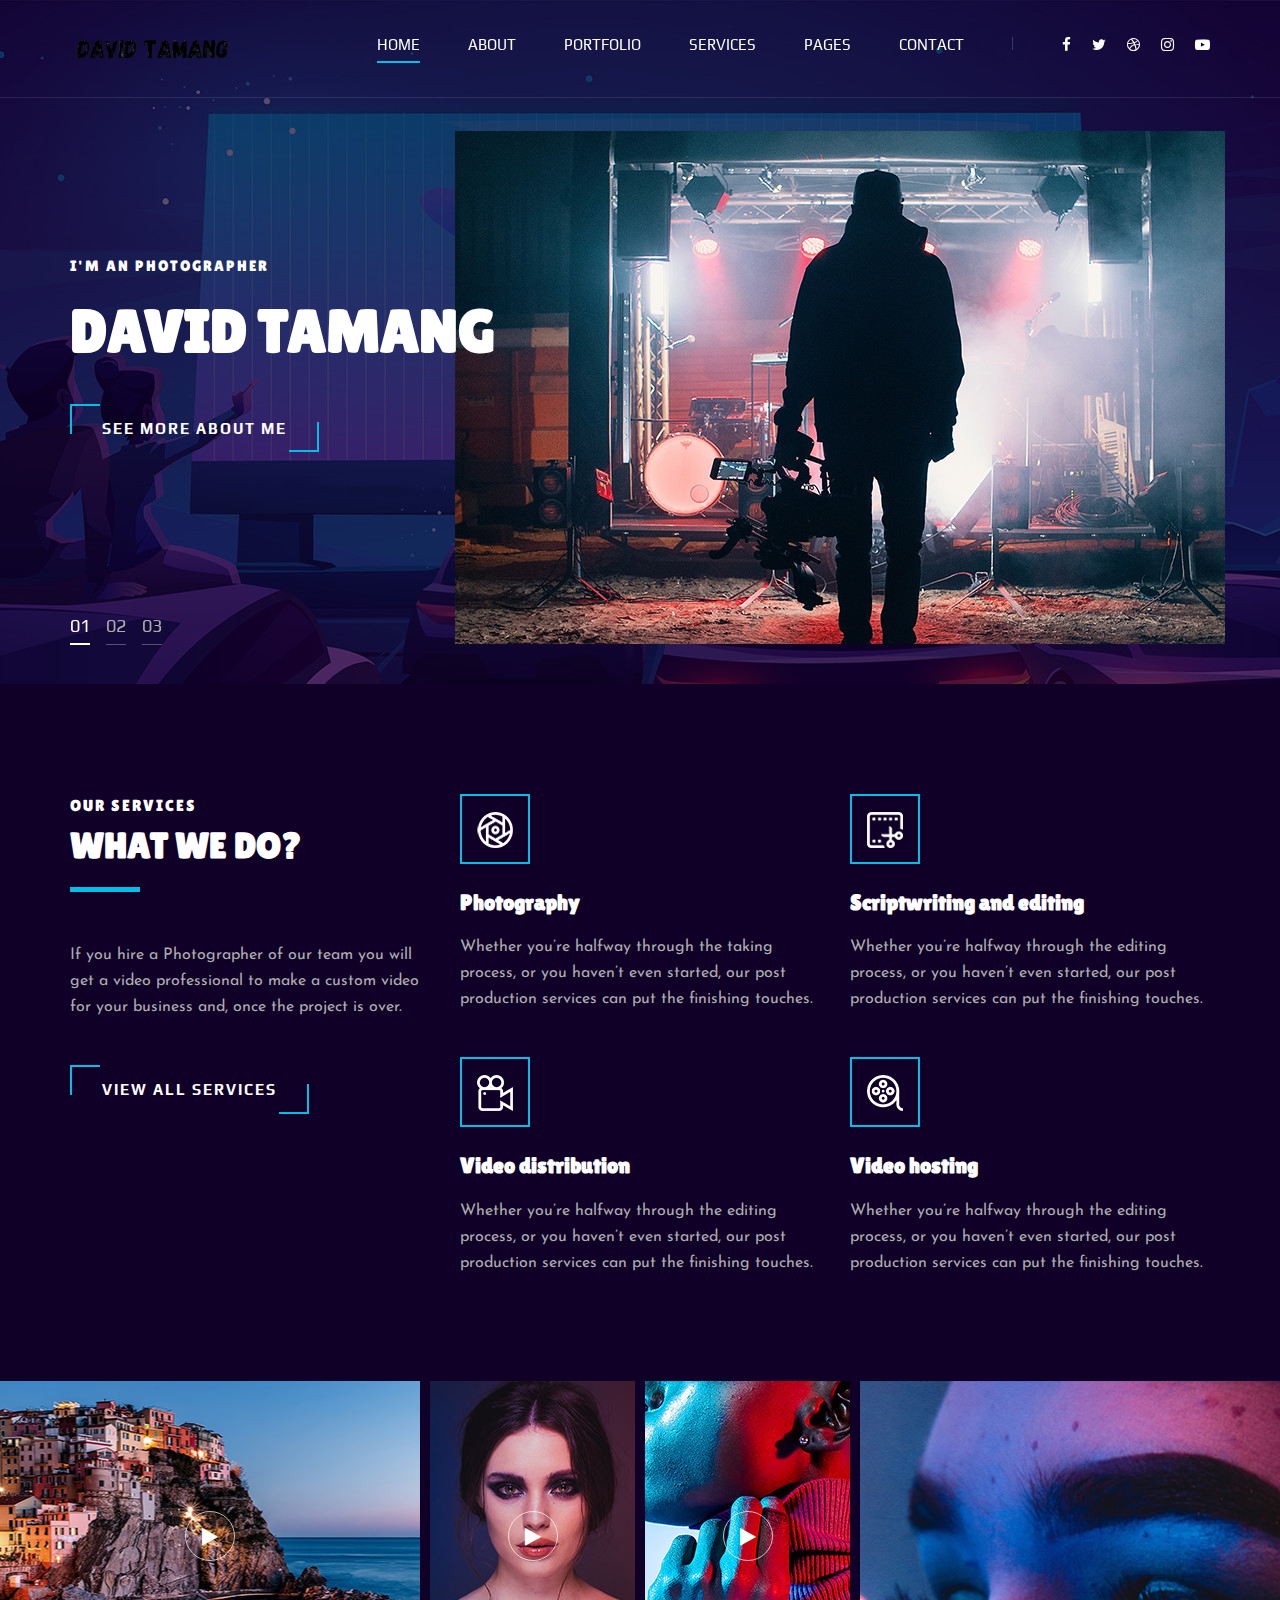
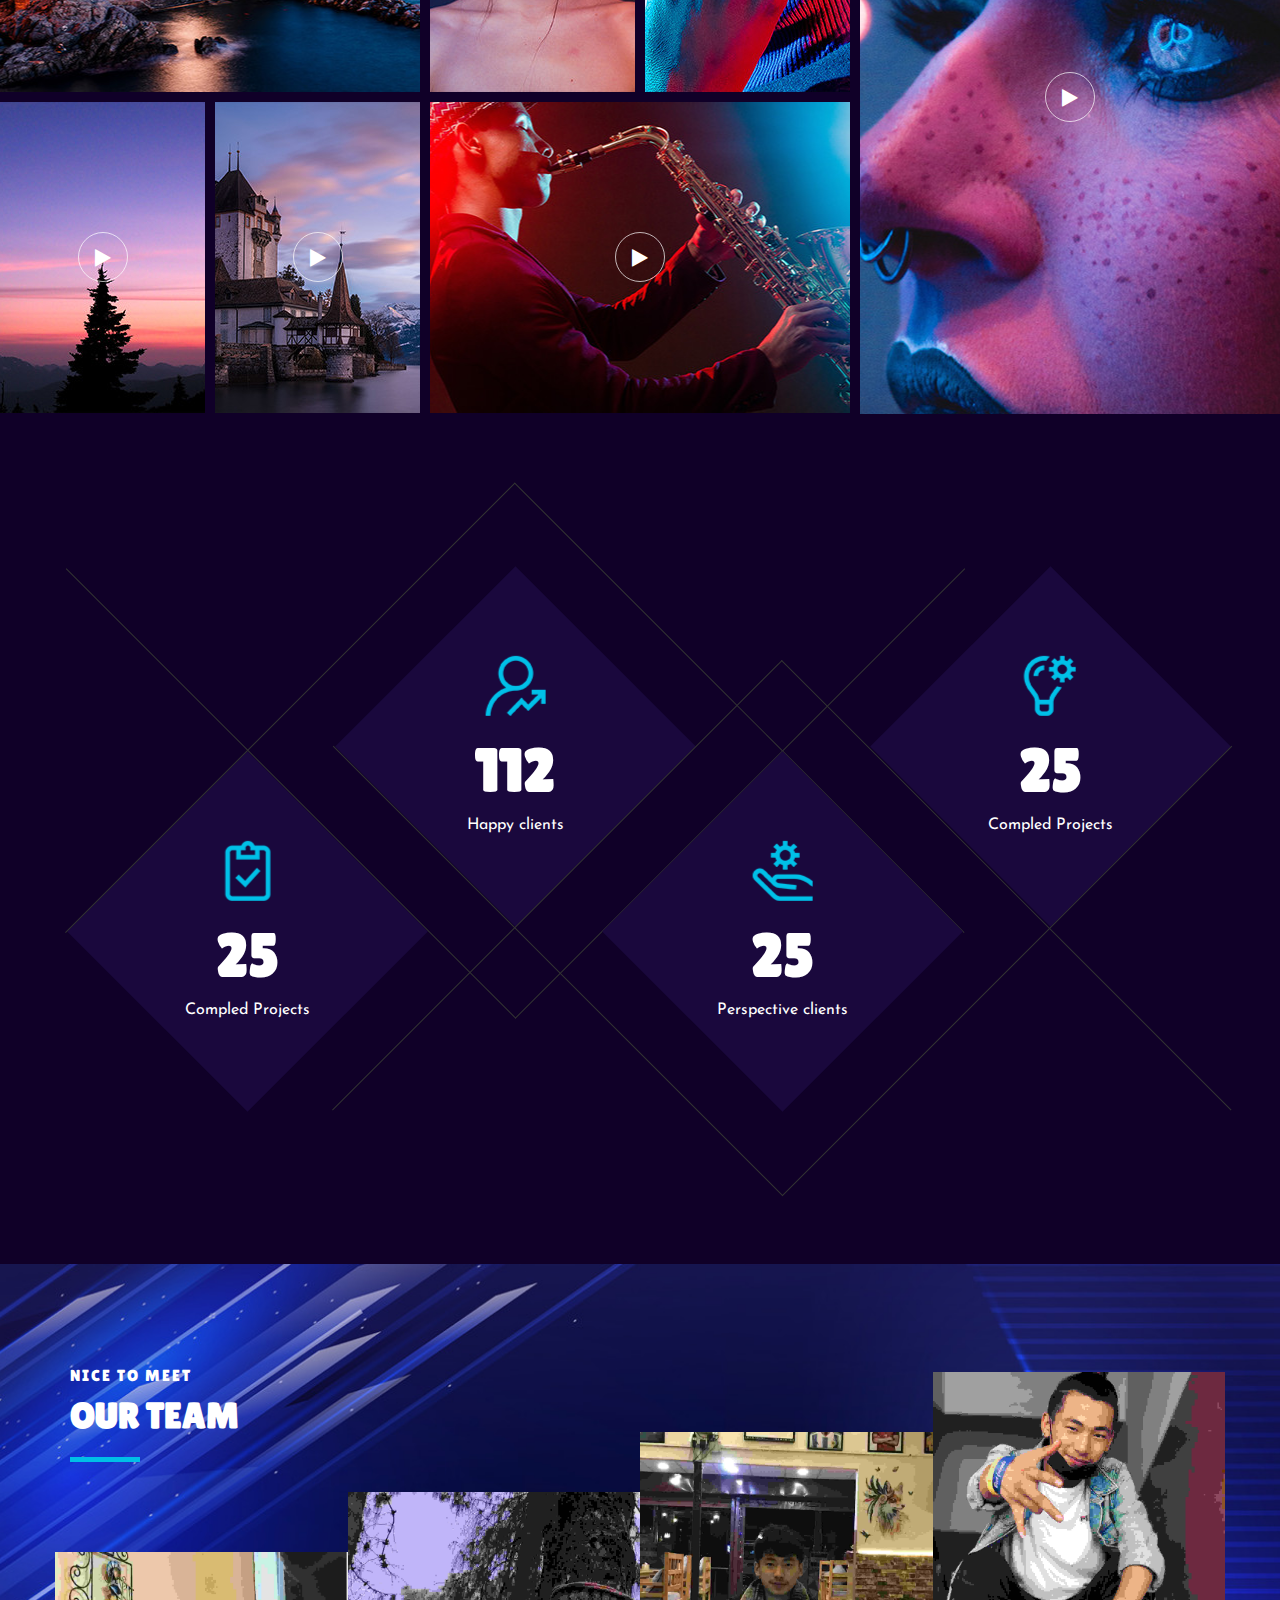
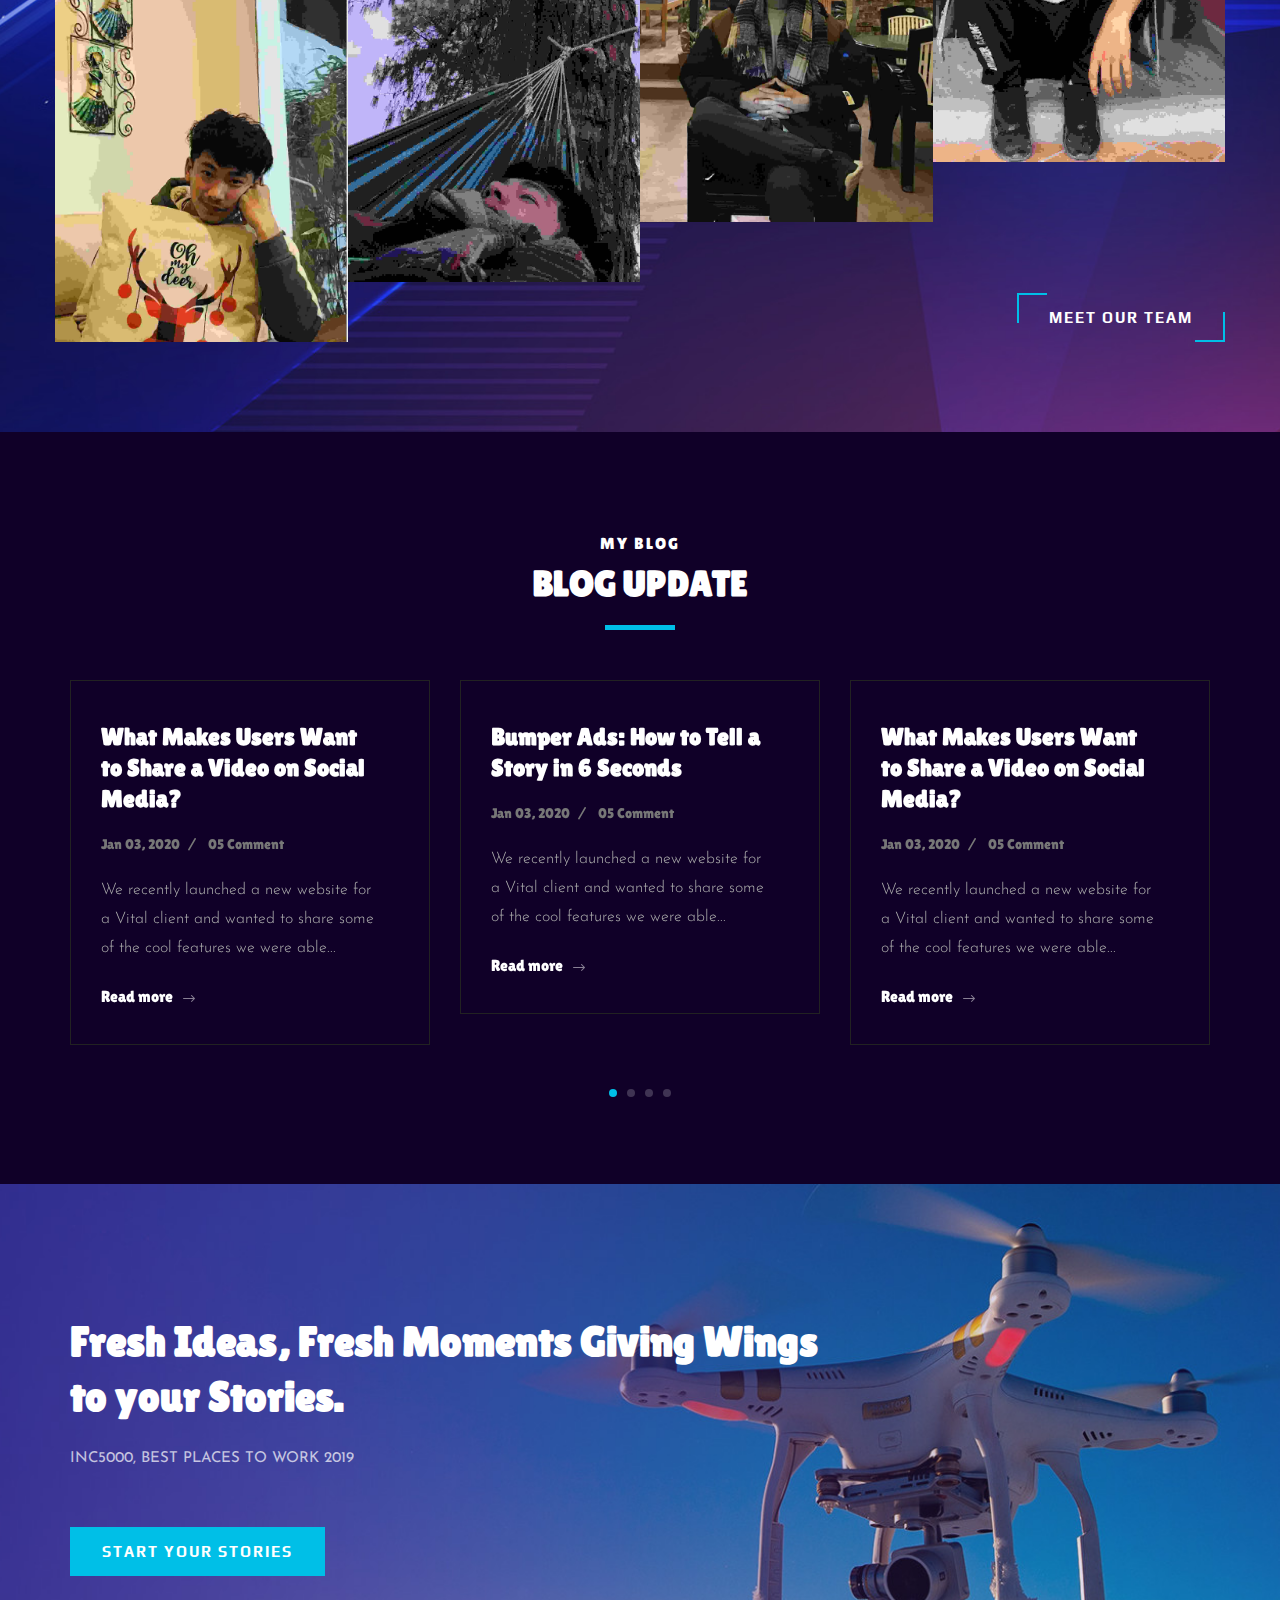
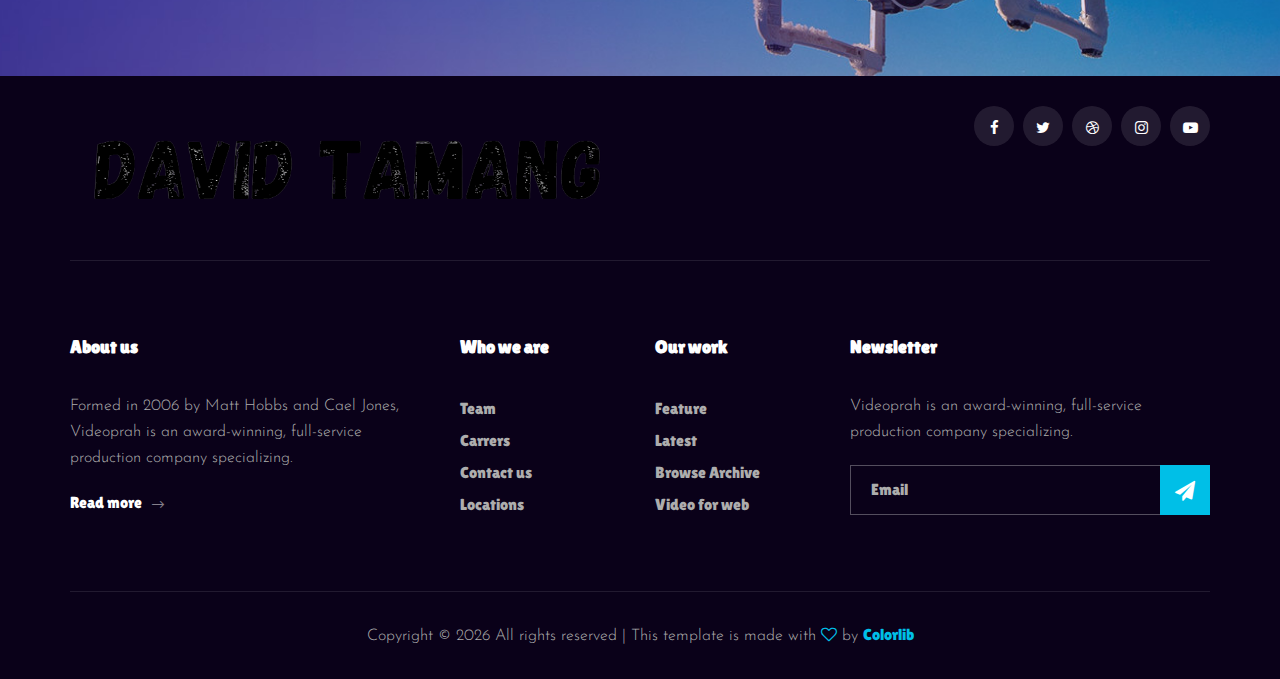
<file: index.html>
<!DOCTYPE html>
<html lang="zxx">

<head>
    <meta charset="UTF-8">
    <meta name="description" content="Videograph Template">
    <meta name="keywords" content="Videograph, unica, creative, html">
    <meta name="viewport" content="width=device-width, initial-scale=1.0">
    <meta http-equiv="X-UA-Compatible" content="ie=edge">
    <title>David Portfolio</title>

    <!-- Google Font -->
    <link href="https://fonts.googleapis.com/css2?family=Play:wght@400;700&display=swap" rel="stylesheet">
    <link href="https://fonts.googleapis.com/css2?family=Josefin+Sans:wght@300;400;500;600;700&display=swap"
        rel="stylesheet">

            


    <!-- Css Styles -->
    <link rel="stylesheet" href="css/bootstrap.min.css" type="text/css">
    <link rel="stylesheet" href="css/font-awesome.min.css" type="text/css">
    <link rel="stylesheet" href="css/elegant-icons.css" type="text/css">
    <link rel="stylesheet" href="css/owl.carousel.min.css" type="text/css">
    <link rel="stylesheet" href="css/magnific-popup.css" type="text/css">
    <link rel="stylesheet" href="css/slicknav.min.css" type="text/css">
    <link rel="stylesheet" href="css/style.css" type="text/css">
</head>

<body>
    <!-- Page Preloder -->
    <div id="preloder">
        <div class="loader"></div>
    </div>

    <!-- Header Section Begin -->
    <header class="header">
        <div class="container">
            <div class="row">
                <div class="col-lg-2">
                    <div class="header__logo">
                        <a href="./index.html"><img src="img/logo.png" alt=""></a>
                    </div>
                </div>
                <div class="col-lg-10">
                    <div class="header__nav__option">
                        <nav class="header__nav__menu mobile-menu">
                            <ul>
                                <li class="active"><a href="./index.html">Home</a></li>
                                <li><a href="./about.html">About</a></li>
                                <li><a href="./portfolio.html">Portfolio</a></li>
                                <li><a href="./services.html">Services</a></li>
                                <li><a href="#">Pages</a>
                                    <ul class="dropdown">
                                        <li><a href="./about.html">About</a></li>
                                        <li><a href="./portfolio.html">Portfolio</a></li>
                                        <li><a href="./blog.html">Blog</a></li>
                                        <li><a href="./blog-details.html">Blog Details</a></li>
                                    </ul>
                                </li>
                                <li><a href="./contact.html">Contact</a></li>
                            </ul>
                        </nav>
                        <div class="header__nav__social">
                            <a href="#"><i class="fa fa-facebook"></i></a>
                            <a href="#"><i class="fa fa-twitter"></i></a>
                            <a href="#"><i class="fa fa-dribbble"></i></a>
                            <a href="#"><i class="fa fa-instagram"></i></a>
                            <a href="#"><i class="fa fa-youtube-play"></i></a>
                        </div>
                    </div>
                </div>
            </div>
            <div id="mobile-menu-wrap"></div>
        </div>
    </header>
    <!-- Header End -->

    <!-- Hero Section Begin -->
    <section class="hero">
        <div class="hero__slider owl-carousel">
            <div class="hero__item set-bg" data-setbg="img/hero/hero-1.jpg">
                <div class="container">
                    <div class="row">
                        <div class="col-lg-6">
                            <div class="hero__text">
                                <span>I'm an Photographer</span>
                                <h2>David Tamang</h2>
                                <a href="#" class="primary-btn">See more about Me</a>
                            </div>
                        </div>
                    </div>
                </div>
            </div>
            <div class="hero__item set-bg" data-setbg="img/hero/hero-1.jpg">
                <div class="container">
                    <div class="row">
                        <div class="col-lg-6">
                            <div class="hero__text">
                                <span>I am UI/UX Designer</span>
                                <h2>David Tamang</h2>
                                <a href="#" class="primary-btn">For more to know Click here</a>
                            </div>
                        </div>
                    </div>
                </div>
            </div>
            <div class="hero__item set-bg" data-setbg="img/hero/hero-1.jpg">
                <div class="container">
                    <div class="row">
                        <div class="col-lg-6">
                            <div class="hero__text">
                                <span>For Website Development</span>
                                <h2>David Tamang</h2>
                                <a href="#" class="primary-btn">See more about Me</a>
                            </div>
                        </div>
                    </div>
                </div>
            </div>
        </div>
    </section>
    <!-- Hero Section End -->

    <!-- Services Section Begin -->
    <section class="services spad">
        <div class="container">
            <div class="row">
                <div class="col-lg-4">
                    <div class="services__title">
                        <div class="section-title">
                            <span>Our services</span>
                            <h2>What We do?</h2>
                        </div>
                        <p>If you hire a Photographer of our team you will get a video professional to make a custom
                            video for your business and, once the project is over.</p>
                        <a href="#" class="primary-btn">View all services</a>
                    </div>
                </div>
                <div class="col-lg-8">
                    <div class="row">
                        <div class="col-lg-6 col-md-6 col-sm-6">
                            <div class="services__item">
                                <div class="services__item__icon">
                                    <img src="img/icons/si-1.png" alt="">
                                </div>
                                <h4>Photography</h4>
                                <p>Whether you’re halfway through the taking process, or you haven’t even started, our
                                    post production services can put the finishing touches.</p>
                            </div>
                        </div>
                        <div class="col-lg-6 col-md-6 col-sm-6">
                            <div class="services__item">
                                <div class="services__item__icon">
                                    <img src="img/icons/si-2.png" alt="">
                                </div>
                                <h4>Scriptwriting and editing</h4>
                                <p>Whether you’re halfway through the editing process, or you haven’t even started, our
                                    post production services can put the finishing touches.</p>
                            </div>
                        </div>
                        <div class="col-lg-6 col-md-6 col-sm-6">
                            <div class="services__item">
                                <div class="services__item__icon">
                                    <img src="img/icons/si-3.png" alt="">
                                </div>
                                <h4>Video distribution</h4>
                                <p>Whether you’re halfway through the editing process, or you haven’t even started, our
                                    post production services can put the finishing touches.</p>
                            </div>
                        </div>
                        <div class="col-lg-6 col-md-6 col-sm-6">
                            <div class="services__item">
                                <div class="services__item__icon">
                                    <img src="img/icons/si-4.png" alt="">
                                </div>
                                <h4>Video hosting</h4>
                                <p>Whether you’re halfway through the editing process, or you haven’t even started, our
                                    post production services can put the finishing touches.</p>
                            </div>
                        </div>
                    </div>
                </div>
            </div>
        </div>
    </section>
    <!-- Services Section End -->

    <!-- Work Section Begin -->
    <section class="work">
        <div class="work__gallery">
            <div class="grid-sizer"></div>
            <div class="work__item wide__item set-bg" data-setbg="img/work/work-1.jpg">
                <a href="https://www.youtube.com/watch?v=LXb3EKWsInQ" class="play-btn video-popup"><i
                        class="fa fa-play"></i></a>
                <div class="work__item__hover">
                    <h4>VIP Auto Tires & Service</h4>
                    <ul>
                        <li>eCommerce</li>
                        <li>Magento</li>
                    </ul>
                </div>
            </div>
            <div class="work__item small__item set-bg" data-setbg="img/work/work-2.jpg">
                <a href="https://www.youtube.com/watch?v=LXb3EKWsInQ" class="play-btn video-popup"><i
                        class="fa fa-play"></i></a>
            </div>
            <div class="work__item small__item set-bg" data-setbg="img/work/work-3.jpg">
                <a href="https://www.youtube.com/watch?v=LXb3EKWsInQ" class="play-btn video-popup"><i
                        class="fa fa-play"></i></a>
            </div>
            <div class="work__item large__item set-bg" data-setbg="img/work/work-4.jpg">
                <a href="https://www.youtube.com/watch?v=LXb3EKWsInQ" class="play-btn video-popup"><i
                        class="fa fa-play"></i></a>
                <div class="work__item__hover">
                    <h4>VIP Auto Tires & Service</h4>
                    <ul>
                        <li>eCommerce</li>
                        <li>Magento</li>
                    </ul>
                </div>
            </div>
            <div class="work__item small__item set-bg" data-setbg="img/work/work-5.jpg">
                <a href="https://www.youtube.com/watch?v=LXb3EKWsInQ" class="play-btn video-popup"><i
                        class="fa fa-play"></i></a>
            </div>
            <div class="work__item small__item set-bg" data-setbg="img/work/work-6.jpg">
                <a href="https://www.youtube.com/watch?v=LXb3EKWsInQ" class="play-btn video-popup"><i
                        class="fa fa-play"></i></a>
            </div>
            <div class="work__item wide__item set-bg" data-setbg="img/work/work-7.jpg">
                <a href="https://www.youtube.com/watch?v=LXb3EKWsInQ" class="play-btn video-popup"><i
                        class="fa fa-play"></i></a>
                <div class="work__item__hover">
                    <h4>VIP Auto Tires & Service</h4>
                    <ul>
                        <li>eCommerce</li>
                        <li>Magento</li>
                    </ul>
                </div>
            </div>
        </div>
    </section>
    <!-- Work Section End -->

    <!-- Counter Section Begin -->
    <section class="counter">
        <div class="container">
            <div class="counter__content">
                <div class="row">
                    <div class="col-lg-3 col-md-6 col-sm-6">
                        <div class="counter__item">
                            <div class="counter__item__text">
                                <img src="img/icons/ci-1.png" alt="">
                                <h2 class="counter_num">230</h2>
                                <p>Compled Projects</p>
                            </div>
                        </div>
                    </div>
                    <div class="col-lg-3 col-md-6 col-sm-6">
                        <div class="counter__item second__item">
                            <div class="counter__item__text">
                                <img src="img/icons/ci-2.png" alt="">
                                <h2 class="counter_num">1068</h2>
                                <p>Happy clients</p>
                            </div>
                        </div>
                    </div>
                    <div class="col-lg-3 col-md-6 col-sm-6">
                        <div class="counter__item third__item">
                            <div class="counter__item__text">
                                <img src="img/icons/ci-3.png" alt="">
                                <h2 class="counter_num">230</h2>
                                <p>Perspective clients</p>
                            </div>
                        </div>
                    </div>
                    <div class="col-lg-3 col-md-6 col-sm-6">
                        <div class="counter__item four__item">
                            <div class="counter__item__text">
                                <img src="img/icons/ci-4.png" alt="">
                                <h2 class="counter_num">230</h2>
                                <p>Compled Projects</p>
                            </div>
                        </div>
                    </div>
                </div>
            </div>
        </div>
    </section>
    <!-- Counter Section End -->

    <!-- Team Section Begin -->
    <section class="team spad set-bg" data-setbg="img/team-bg.jpg">
        <div class="container">
            <div class="row">
                <div class="col-lg-12">
                    <div class="section-title team__title">
                        <span>Nice to meet</span>
                        <h2>OUR Team</h2>
                    </div>
                </div>
            </div>
            <div class="row">
                <div class="col-lg-3 col-md-6 col-sm-6 p-0">
                    <div class="team__item set-bg" data-setbg="img/team/team-1.jpg">
                        <div class="team__item__text">
                            <h4>DAVID TAMANG</h4>
                            <p>Photographer</p>
                            <div class="team__item__social">
                                <a href="#"><i class="fa fa-facebook"></i></a>
                                <a href="#"><i class="fa fa-twitter"></i></a>
                                <a href="#"><i class="fa fa-dribbble"></i></a>
                                <a href="#"><i class="fa fa-instagram"></i></a>
                            </div>
                        </div>
                    </div>
                </div>
                <div class="col-lg-3 col-md-6 col-sm-6 p-0">
                    <div class="team__item team__item--second set-bg" data-setbg="img/team/team-2.jpg">
                        <div class="team__item__text">
                            <h4>DAUD TAMANG</h4>
                            <p>UI/UX DESIGNER</p>
                            <div class="team__item__social">
                                <a href="#"><i class="fa fa-facebook"></i></a>
                                <a href="#"><i class="fa fa-twitter"></i></a>
                                <a href="#"><i class="fa fa-dribbble"></i></a>
                                <a href="#"><i class="fa fa-instagram"></i></a>
                            </div>
                        </div>
                    </div>
                </div>
                <div class="col-lg-3 col-md-6 col-sm-6 p-0">
                    <div class="team__item team__item--third set-bg" data-setbg="img/team/team-3.jpg">
                        <div class="team__item__text">
                            <h4>DAVIT TAMANG</h4>
                            <p>Videographer</p>
                            <div class="team__item__social">
                                <a href="#"><i class="fa fa-facebook"></i></a>
                                <a href="#"><i class="fa fa-twitter"></i></a>
                                <a href="#"><i class="fa fa-dribbble"></i></a>
                                <a href="#"><i class="fa fa-instagram"></i></a>
                            </div>
                        </div>
                    </div>
                </div>
                <div class="col-lg-3 col-md-6 col-sm-6 p-0">
                    <div class="team__item team__item--four set-bg" data-setbg="img/team/team-4.jpg">
                        <div class="team__item__text">
                            <h4>bUNKER BOY</h4>
                            <p>MOTION GRAPHER</p>
                            <div class="team__item__social">
                                <a href="https://www.facebook.com/david.tamang.5602"><i class="fa fa-facebook"></i></a>
                                <a href="https://twitter.com/Daudamang2002"><i class="fa fa-twitter"></i></a>
                                <a href="#"><i class="fa fa-dribbble"></i></a>
                                <a href="https://www.instagram.com/davidtamang1852/"><i class="fa fa-instagram"></i></a>
                            </div>
                        </div>
                    </div>
                </div>
                <div class="col-lg-12 p-0">
                    <div class="team__btn">
                        <a href="#" class="primary-btn">Meet Our Team</a>
                    </div>
                </div>
            </div>
        </div>
    </section>
    <!-- Team Section End -->

    <!-- Latest Blog Section Begin -->
    <section class="latest spad">
        <div class="container">
            <div class="row">
                <div class="col-lg-12">
                    <div class="section-title center-title">
                        <span>My Blog</span>
                        <h2>Blog Update</h2>
                    </div>
                </div>
            </div>
            <div class="row">
                <div class="latest__slider owl-carousel">
                    <div class="col-lg-4">
                        <div class="blog__item latest__item">
                            <h4>What Makes Users Want to Share a Video on Social Media?</h4>
                            <ul>
                                <li>Jan 03, 2020</li>
                                <li>05 Comment</li>
                            </ul>
                            <p>We recently launched a new website for a Vital client and wanted to share some of the
                                cool features we were able...</p>
                            <a href="#">Read more <span class="arrow_right"></span></a>
                        </div>
                    </div>
                    <div class="col-lg-4">
                        <div class="blog__item latest__item">
                            <h4>Bumper Ads: How to Tell a Story in 6 Seconds</h4>
                            <ul>
                                <li>Jan 03, 2020</li>
                                <li>05 Comment</li>
                            </ul>
                            <p>We recently launched a new website for a Vital client and wanted to share some of the
                                cool features we were able...</p>
                            <a href="#">Read more <span class="arrow_right"></span></a>
                        </div>
                    </div>
                    <div class="col-lg-4">
                        <div class="blog__item latest__item">
                            <h4>What Makes Users Want to Share a Video on Social Media?</h4>
                            <ul>
                                <li>Jan 03, 2020</li>
                                <li>05 Comment</li>
                            </ul>
                            <p>We recently launched a new website for a Vital client and wanted to share some of the
                                cool features we were able...</p>
                            <a href="#">Read more <span class="arrow_right"></span></a>
                        </div>
                    </div>
                    <div class="col-lg-4">
                        <div class="blog__item latest__item">
                            <h4>Bumper Ads: How to Tell a Story in 6 Seconds</h4>
                            <ul>
                                <li>Jan 03, 2020</li>
                                <li>05 Comment</li>
                            </ul>
                            <p>We recently launched a new website for a Vital client and wanted to share some of the
                                cool features we were able...</p>
                            <a href="#">Read more <span class="arrow_right"></span></a>
                        </div>
                    </div>
                    <div class="col-lg-4">
                        <div class="blog__item latest__item">
                            <h4>What Makes Users Want to Share a Video on Social Media?</h4>
                            <ul>
                                <li>Jan 03, 2020</li>
                                <li>05 Comment</li>
                            </ul>
                            <p>We recently launched a new website for a Vital client and wanted to share some of the
                                cool features we were able...</p>
                            <a href="#">Read more <span class="arrow_right"></span></a>
                        </div>
                    </div>
                    <div class="col-lg-4">
                        <div class="blog__item latest__item">
                            <h4>What Makes Users Want to Share a Video on Social Media?</h4>
                            <ul>
                                <li>Jan 03, 2020</li>
                                <li>05 Comment</li>
                            </ul>
                            <p>We recently launched a new website for a Vital client and wanted to share some of the
                                cool features we were able...</p>
                            <a href="#">Read more <span class="arrow_right"></span></a>
                        </div>
                    </div>
                    <div class="col-lg-4">
                        <div class="blog__item latest__item">
                            <h4>What Makes Users Want to Share a Video on Social Media?</h4>
                            <ul>
                                <li>Jan 03, 2020</li>
                                <li>05 Comment</li>
                            </ul>
                            <p>We recently launched a new website for a Vital client and wanted to share some of the
                                cool features we were able...</p>
                            <a href="#">Read more <span class="arrow_right"></span></a>
                        </div>
                    </div>
                </div>
            </div>
        </div>
    </section>
    <!-- Latest Blog Section End -->

    <!-- Call To Action Section Begin -->
    <section class="callto spad set-bg" data-setbg="img/callto-bg.jpg">
        <div class="container">
            <div class="row">
                <div class="col-lg-8">
                    <div class="callto__text">
                        <h2>Fresh Ideas, Fresh Moments Giving Wings to your Stories.</h2>
                        <p>INC5000, Best places to work 2019</p>
                        <a href="#">Start your stories</a>
                    </div>
                </div>
            </div>
        </div>
    </section>
    <!-- Call To Action Section End -->

    <!-- Footer Section Begin -->
    <footer class="footer">
        <div class="container">
            <div class="footer__top">
                <div class="row">
                    <div class="col-lg-6 col-md-6">
                        <div class="footer__top__logo">
                            <a href="#"><img src="img/logo.png" alt=""></a>
                        </div>
                    </div>
                    <div class="col-lg-6 col-md-6">
                        <div class="footer__top__social">
                            <a href="#"><i class="fa fa-facebook"></i></a>
                            <a href="#"><i class="fa fa-twitter"></i></a>
                            <a href="#"><i class="fa fa-dribbble"></i></a>
                            <a href="#"><i class="fa fa-instagram"></i></a>
                            <a href="#"><i class="fa fa-youtube-play"></i></a>
                        </div>
                    </div>
                </div>
            </div>
            <div class="footer__option">
                <div class="row">
                    <div class="col-lg-4 col-md-6 col-sm-6">
                        <div class="footer__option__item">
                            <h5>About us</h5>
                            <p>Formed in 2006 by Matt Hobbs and Cael Jones, Videoprah is an award-winning, full-service
                                production company specializing.</p>
                            <a href="index.html" class="read__more">Read more <span class="arrow_right"></span></a>
                        </div>
                    </div>
                    <div class="col-lg-2 col-md-3 col-sm-3">
                        <div class="footer__option__item">
                            <h5>Who we are</h5>
                            <ul>
                                <li><a href="#">Team</a></li>
                                <li><a href="#">Carrers</a></li>
                                <li><a href="#">Contact us</a></li>
                                <li><a href="#">Locations</a></li>
                            </ul>
                        </div>
                    </div>
                    <div class="col-lg-2 col-md-3 col-sm-3">
                        <div class="footer__option__item">
                            <h5>Our work</h5>
                            <ul>
                                <li><a href="#">Feature</a></li>
                                <li><a href="#">Latest</a></li>
                                <li><a href="#">Browse Archive</a></li>
                                <li><a href="#">Video for web</a></li>
                            </ul>
                        </div>
                    </div>
                    <div class="col-lg-4 col-md-12">
                        <div class="footer__option__item">
                            <h5>Newsletter</h5>
                            <p>Videoprah is an award-winning, full-service production company specializing.</p>
                            <form action="#">
                                <input type="text" placeholder="Email">
                                <button type="submit"><i class="fa fa-send"></i></button>
                            </form>
                        </div>
                    </div>
                </div>
            </div>
            <div class="footer__copyright">
                <div class="row">
                    <div class="col-lg-12 text-center">
                        <!-- Link back to Colorlib can't be removed. Template is licensed under CC BY 3.0. -->
                        <p class="footer__copyright__text">Copyright &copy;
                            <script>
                                document.write(new Date().getFullYear());
                            </script>
                            All rights reserved | This template is made with <i class="fa fa-heart-o"
                                aria-hidden="true"></i> by <a href="https://colorlib.com" target="_blank">Colorlib</a>
                        </p>
                        <!-- Link back to Colorlib can't be removed. Template is licensed under CC BY 3.0. -->
                    </div>
                </div>
            </div>
        </div>
    </footer>
    <!-- Footer Section End -->

    <!-- Js Plugins -->
    <script src="js/jquery-3.3.1.min.js"></script>
    <script src="js/bootstrap.min.js"></script>
    <script src="js/jquery.magnific-popup.min.js"></script>
    <script src="js/mixitup.min.js"></script>
    <script src="js/masonry.pkgd.min.js"></script>
    <script src="js/jquery.slicknav.js"></script>
    <script src="js/owl.carousel.min.js"></script>
    <script src="js/main.js"></script>
</body>

</html>
</file>
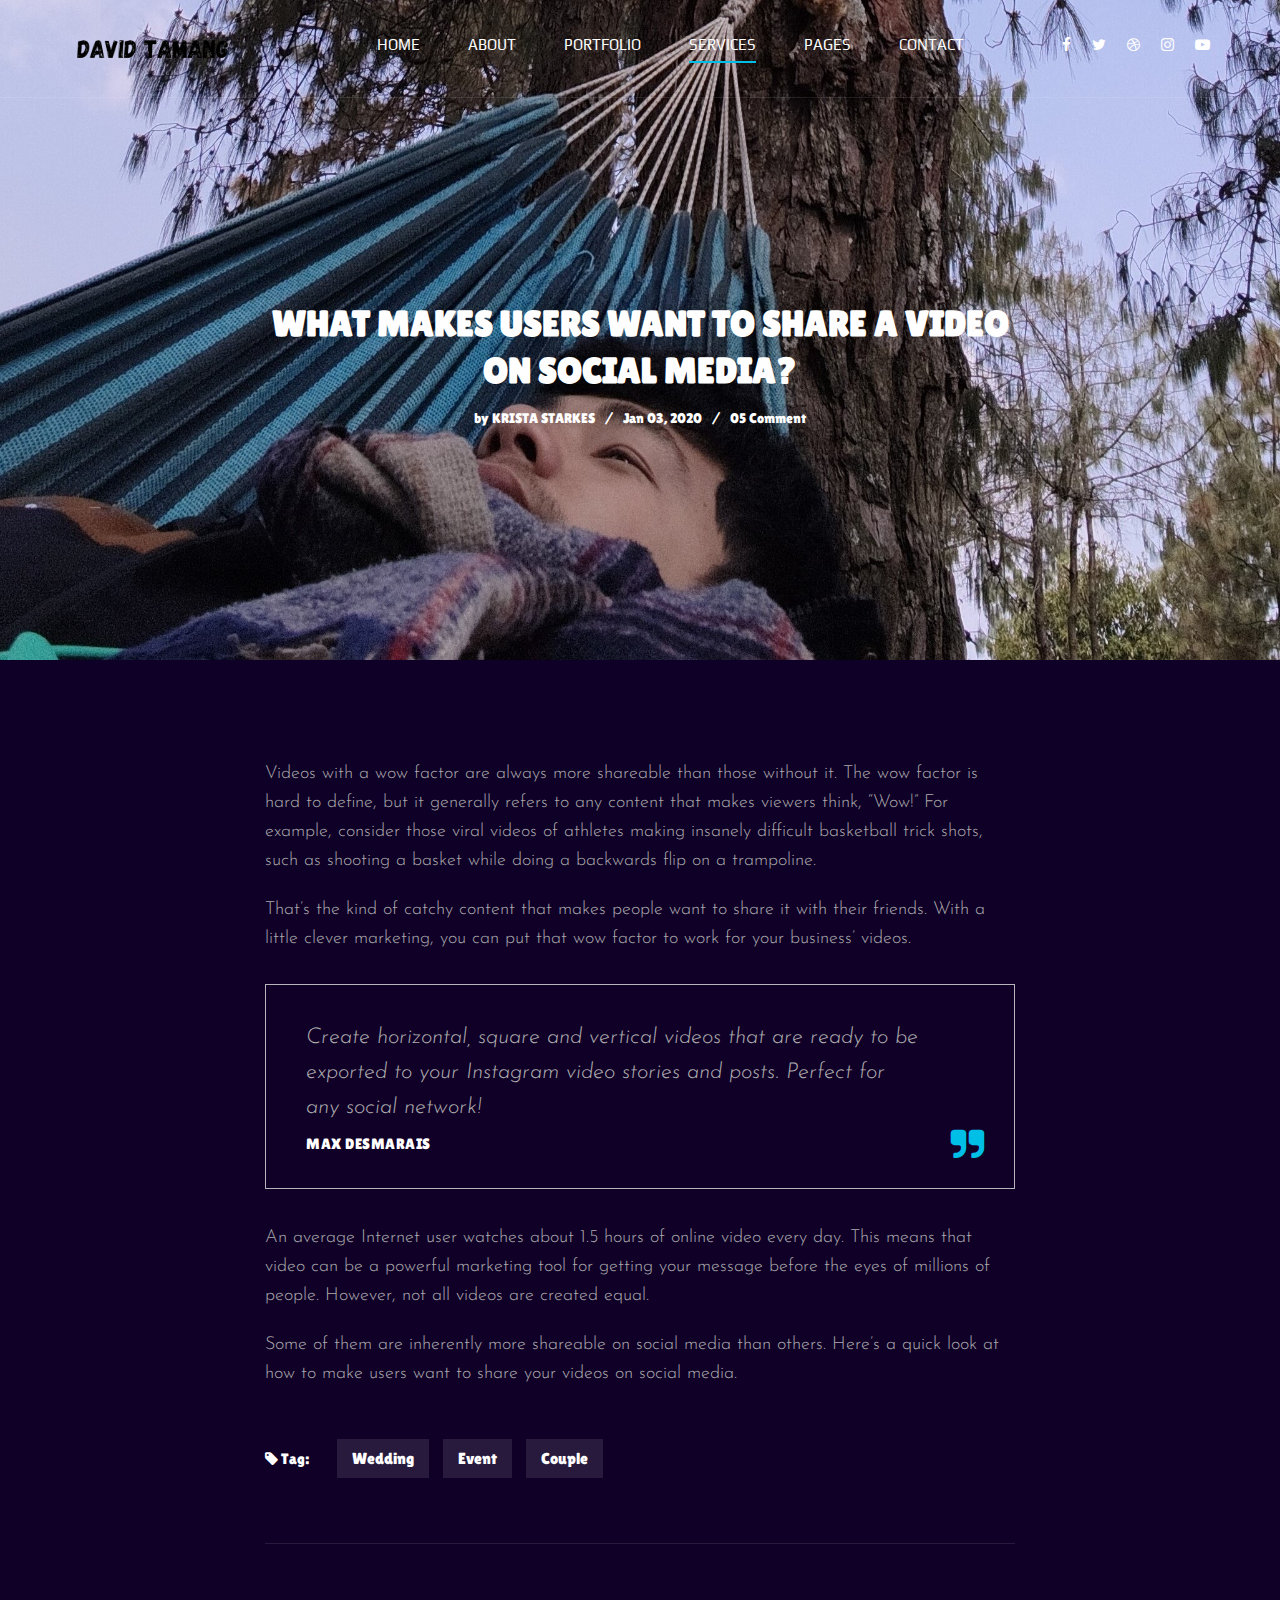
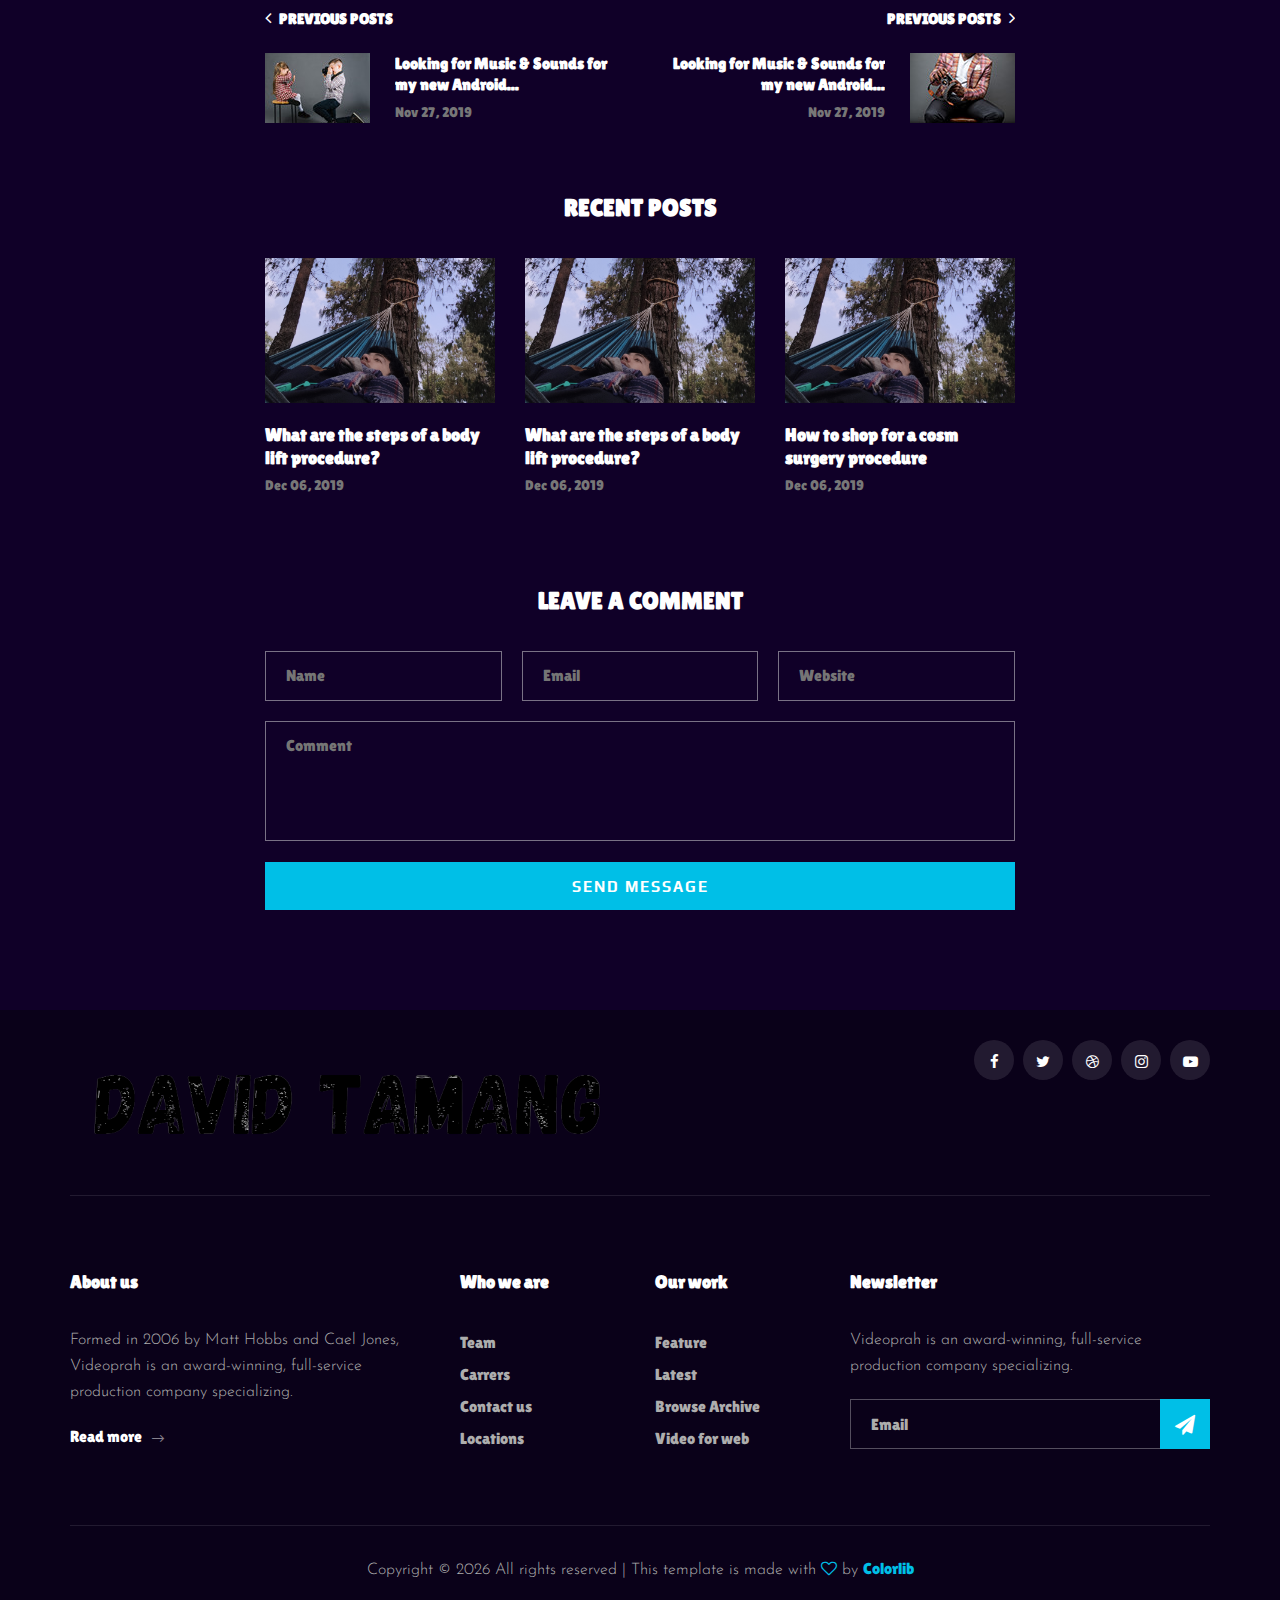
<file: blog-details.html>
<!DOCTYPE html>
<html lang="zxx">

<head>
    <meta charset="UTF-8">
    <meta name="description" content="Videograph Template">
    <meta name="keywords" content="Videograph, unica, creative, html">
    <meta name="viewport" content="width=device-width, initial-scale=1.0">
    <meta http-equiv="X-UA-Compatible" content="ie=edge">
    <title> David Portfolio</title>

    <!-- Google Font -->
    <link href="https://fonts.googleapis.com/css2?family=Play:wght@400;700&display=swap" rel="stylesheet">
    <link href="https://fonts.googleapis.com/css2?family=Josefin+Sans:wght@300;400;500;600;700&display=swap"
        rel="stylesheet">

    <!-- Css Styles -->
    <link rel="stylesheet" href="css/bootstrap.min.css" type="text/css">
    <link rel="stylesheet" href="css/font-awesome.min.css" type="text/css">
    <link rel="stylesheet" href="css/elegant-icons.css" type="text/css">
    <link rel="stylesheet" href="css/owl.carousel.min.css" type="text/css">
    <link rel="stylesheet" href="css/magnific-popup.css" type="text/css">
    <link rel="stylesheet" href="css/slicknav.min.css" type="text/css">
    <link rel="stylesheet" href="css/style.css" type="text/css">
</head>

<body>
    <!-- Page Preloder -->
    <div id="preloder">
        <div class="loader"></div>
    </div>

    <!-- Header Section Begin -->
    <header class="header">
        <div class="container">
            <div class="row">
                <div class="col-lg-2">
                    <div class="header__logo">
                        <a href="./index.html"><img src="img/logo.png" alt=""></a>
                    </div>
                </div>
                <div class="col-lg-10">
                    <div class="header__nav__option">
                        <nav class="header__nav__menu mobile-menu">
                            <ul>
                                <li><a href="./index.html">Home</a></li>
                                <li><a href="./about.html">About</a></li>
                                <li><a href="./portfolio.html">Portfolio</a></li>
                                <li class="active"><a href="./services.html">Services</a></li>
                                <li><a href="#">Pages</a>
                                    <ul class="dropdown">
                                        <li><a href="./about.html">About</a></li>
                                        <li><a href="./portfolio.html">Portfolio</a></li>
                                        <li><a href="./blog.html">Blog</a></li>
                                        <li><a href="./blog-details.html">Blog Details</a></li>
                                    </ul>
                                </li>
                                <li><a href="./contact.html">Contact</a></li>
                            </ul>
                        </nav>
                        <div class="header__nav__social">
                            <a href="#"><i class="fa fa-facebook"></i></a>
                            <a href="#"><i class="fa fa-twitter"></i></a>
                            <a href="#"><i class="fa fa-dribbble"></i></a>
                            <a href="#"><i class="fa fa-instagram"></i></a>
                            <a href="#"><i class="fa fa-youtube-play"></i></a>
                        </div>
                    </div>
                </div>
            </div>
            <div id="mobile-menu-wrap"></div>
        </div>
    </header>
    <!-- Header End -->

    <!-- Blog Details Hero Begin -->
    <section class="blog-hero spad set-bg" data-setbg="img/blog/blog-hero.jpg">
        <div class="container">
            <div class="row d-flex justify-content-center">
                <div class="col-lg-8">
                    <div class="blog__hero__text">
                        <h2>WHAT MAKES USERS WANT TO SHARE A VIDEO ON SOCIAL MEDIA?</h2>
                        <ul>
                            <li>by <span>Krista Starkes</span></li>
                            <li>Jan 03, 2020</li>
                            <li>05 Comment</li>
                        </ul>
                    </div>
                </div>
            </div>
        </div>
    </section>
    <!-- Blog Details Hero End -->

    <!-- Blog Details Section Begin -->
    <div class="blog-details spad">
        <div class="container">
            <div class="row d-flex justify-content-center">
                <div class="col-lg-8">
                    <div class="blog__details__content">
                        <div class="blog__details__text">
                            <p>Videos with a wow factor are always more shareable than those without it. The wow factor
                                is hard to define, but it generally refers to any content that makes viewers think,
                                “Wow!” For example, consider those viral videos of athletes making insanely difficult
                                basketball trick shots, such as shooting a basket while doing a backwards flip on a
                                trampoline.</p>
                            <p>That’s the kind of catchy content that makes people want to share it with their friends.
                                With a little clever marketing, you can put that wow factor to work for your business’
                                videos.</p>
                        </div>
                        <div class="blog__details__quote">
                            <p>Create horizontal, square and vertical videos that are ready to be exported to your
                                Instagram video stories and posts. Perfect for any social network!</p>
                            <h6>Max Desmarais</h6>
                            <i class="fa fa-quote-right"></i>
                        </div>
                        <div class="blog__details__desc">
                            <p>An average Internet user watches about 1.5 hours of online video every day. This means
                                that video can be a powerful marketing tool for getting your message before the eyes of
                                millions of people. However, not all videos are created equal.</p>
                            <p>Some of them are inherently more shareable on social media than others. Here’s a quick
                                look at how to make users want to share your videos on social media.</p>
                        </div>
                        <div class="blog__details__tags">
                            <span><i class="fa fa-tag"></i> Tag:</span>
                            <a href="#">Wedding</a>
                            <a href="#">Event</a>
                            <a href="#">Couple</a>
                        </div>
                        <div class="blog__details__option">
                            <div class="row">
                                <div class="col-lg-6 col-md-6 col-sm-6">
                                    <a href="#" class="blog__details__option__item">
                                        <h5><i class="fa fa-angle-left"></i> Previous posts</h5>
                                        <div class="blog__details__option__item__img">
                                            <img src="img/blog/prev.jpg" alt="">
                                        </div>
                                        <div class="blog__details__option__item__text">
                                            <h6>Looking for Music & Sounds for my new Android...</h6>
                                            <span>Nov 27, 2019</span>
                                        </div>
                                    </a>
                                </div>
                                <div class="col-lg-6 col-md-6 col-sm-6">
                                    <a href="#" class="blog__details__option__item blog__details__option__item--right">
                                        <h5>Previous posts <i class="fa fa-angle-right"></i></h5>
                                        <div class="blog__details__option__item__img">
                                            <img src="img/blog/next.jpg" alt="">
                                        </div>
                                        <div class="blog__details__option__item__text">
                                            <h6>Looking for Music & Sounds for my new Android...</h6>
                                            <span>Nov 27, 2019</span>
                                        </div>
                                    </a>
                                </div>
                            </div>
                        </div>
                        <div class="blog__details__recent">
                            <h4>Recent Posts</h4>
                            <div class="row">
                                <div class="col-lg-4 col-md-6 col-sm-6">
                                    <div class="blog__details__recent__item">
                                        <img src="img/blog/ri-1.jpg" alt="">
                                        <h5>What are the steps of a body lift procedure?</h5>
                                        <span>Dec 06, 2019</span>
                                    </div>
                                </div>
                                <div class="col-lg-4 col-md-6 col-sm-6">
                                    <div class="blog__details__recent__item">
                                        <img src="img/blog/ri-2.jpg" alt="">
                                        <h5>What are the steps of a body lift procedure?</h5>
                                        <span>Dec 06, 2019</span>
                                    </div>
                                </div>
                                <div class="col-lg-4 col-md-6 col-sm-6">
                                    <div class="blog__details__recent__item">
                                        <img src="img/blog/ri-3.jpg" alt="">
                                        <h5>How to shop for a cosm surgery procedure</h5>
                                        <span>Dec 06, 2019</span>
                                    </div>
                                </div>
                            </div>
                        </div>
                        <div class="blog__details__comment">
                            <h4>Leave a comment</h4>
                            <form action="#">
                                <div class="input__list">
                                    <input type="text" placeholder="Name">
                                    <input type="text" placeholder="Email">
                                    <input type="text" placeholder="Website">
                                </div>
                                <textarea placeholder="Comment"></textarea>
                                <button type="submit" class="site-btn">Send Message</button>
                            </form>
                        </div>
                    </div>
                </div>
            </div>
        </div>
    </div>
    <!-- Blog Details Section End -->

    <!-- Footer Section Begin -->
    <footer class="footer">
        <div class="container">
            <div class="footer__top">
                <div class="row">
                    <div class="col-lg-6 col-md-6">
                        <div class="footer__top__logo">
                            <a href="#"><img src="img/logo.png" alt=""></a>
                        </div>
                    </div>
                    <div class="col-lg-6 col-md-6">
                        <div class="footer__top__social">
                            <a href="#"><i class="fa fa-facebook"></i></a>
                            <a href="#"><i class="fa fa-twitter"></i></a>
                            <a href="#"><i class="fa fa-dribbble"></i></a>
                            <a href="#"><i class="fa fa-instagram"></i></a>
                            <a href="#"><i class="fa fa-youtube-play"></i></a>
                        </div>
                    </div>
                </div>
            </div>
            <div class="footer__option">
                <div class="row">
                    <div class="col-lg-4 col-md-6 col-sm-6">
                        <div class="footer__option__item">
                            <h5>About us</h5>
                            <p>Formed in 2006 by Matt Hobbs and Cael Jones, Videoprah is an award-winning, full-service
                                production company specializing.</p>
                            <a href="#" class="read__more">Read more <span class="arrow_right"></span></a>
                        </div>
                    </div>
                    <div class="col-lg-2 col-md-3 col-sm-3">
                        <div class="footer__option__item">
                            <h5>Who we are</h5>
                            <ul>
                                <li><a href="#">Team</a></li>
                                <li><a href="#">Carrers</a></li>
                                <li><a href="#">Contact us</a></li>
                                <li><a href="#">Locations</a></li>
                            </ul>
                        </div>
                    </div>
                    <div class="col-lg-2 col-md-3 col-sm-3">
                        <div class="footer__option__item">
                            <h5>Our work</h5>
                            <ul>
                                <li><a href="#">Feature</a></li>
                                <li><a href="#">Latest</a></li>
                                <li><a href="#">Browse Archive</a></li>
                                <li><a href="#">Video for web</a></li>
                            </ul>
                        </div>
                    </div>
                    <div class="col-lg-4 col-md-12">
                        <div class="footer__option__item">
                            <h5>Newsletter</h5>
                            <p>Videoprah is an award-winning, full-service production company specializing.</p>
                            <form action="#">
                                <input type="text" placeholder="Email">
                                <button type="submit"><i class="fa fa-send"></i></button>
                            </form>
                        </div>
                    </div>
                </div>
            </div>
            <div class="footer__copyright">
                <div class="row">
                    <div class="col-lg-12 text-center">
                        <!-- Link back to Colorlib can't be removed. Template is licensed under CC BY 3.0. -->
                        <p class="footer__copyright__text">Copyright &copy;
                            <script>
                                document.write(new Date().getFullYear());
                            </script>
                            All rights reserved | This template is made with <i class="fa fa-heart-o"
                                aria-hidden="true"></i> by <a href="https://colorlib.com" target="_blank">Colorlib</a>
                        </p>
                        <!-- Link back to Colorlib can't be removed. Template is licensed under CC BY 3.0. -->
                    </div>
                </div>
            </div>
        </div>
    </footer>
    <!-- Footer Section End -->

    <!-- Js Plugins -->
    <script src="js/jquery-3.3.1.min.js"></script>
    <script src="js/bootstrap.min.js"></script>
    <script src="js/jquery.magnific-popup.min.js"></script>
    <script src="js/mixitup.min.js"></script>
    <script src="js/masonry.pkgd.min.js"></script>
    <script src="js/jquery.slicknav.js"></script>
    <script src="js/owl.carousel.min.js"></script>
    <script src="js/main.js"></script>
</body>

</html>
</file>
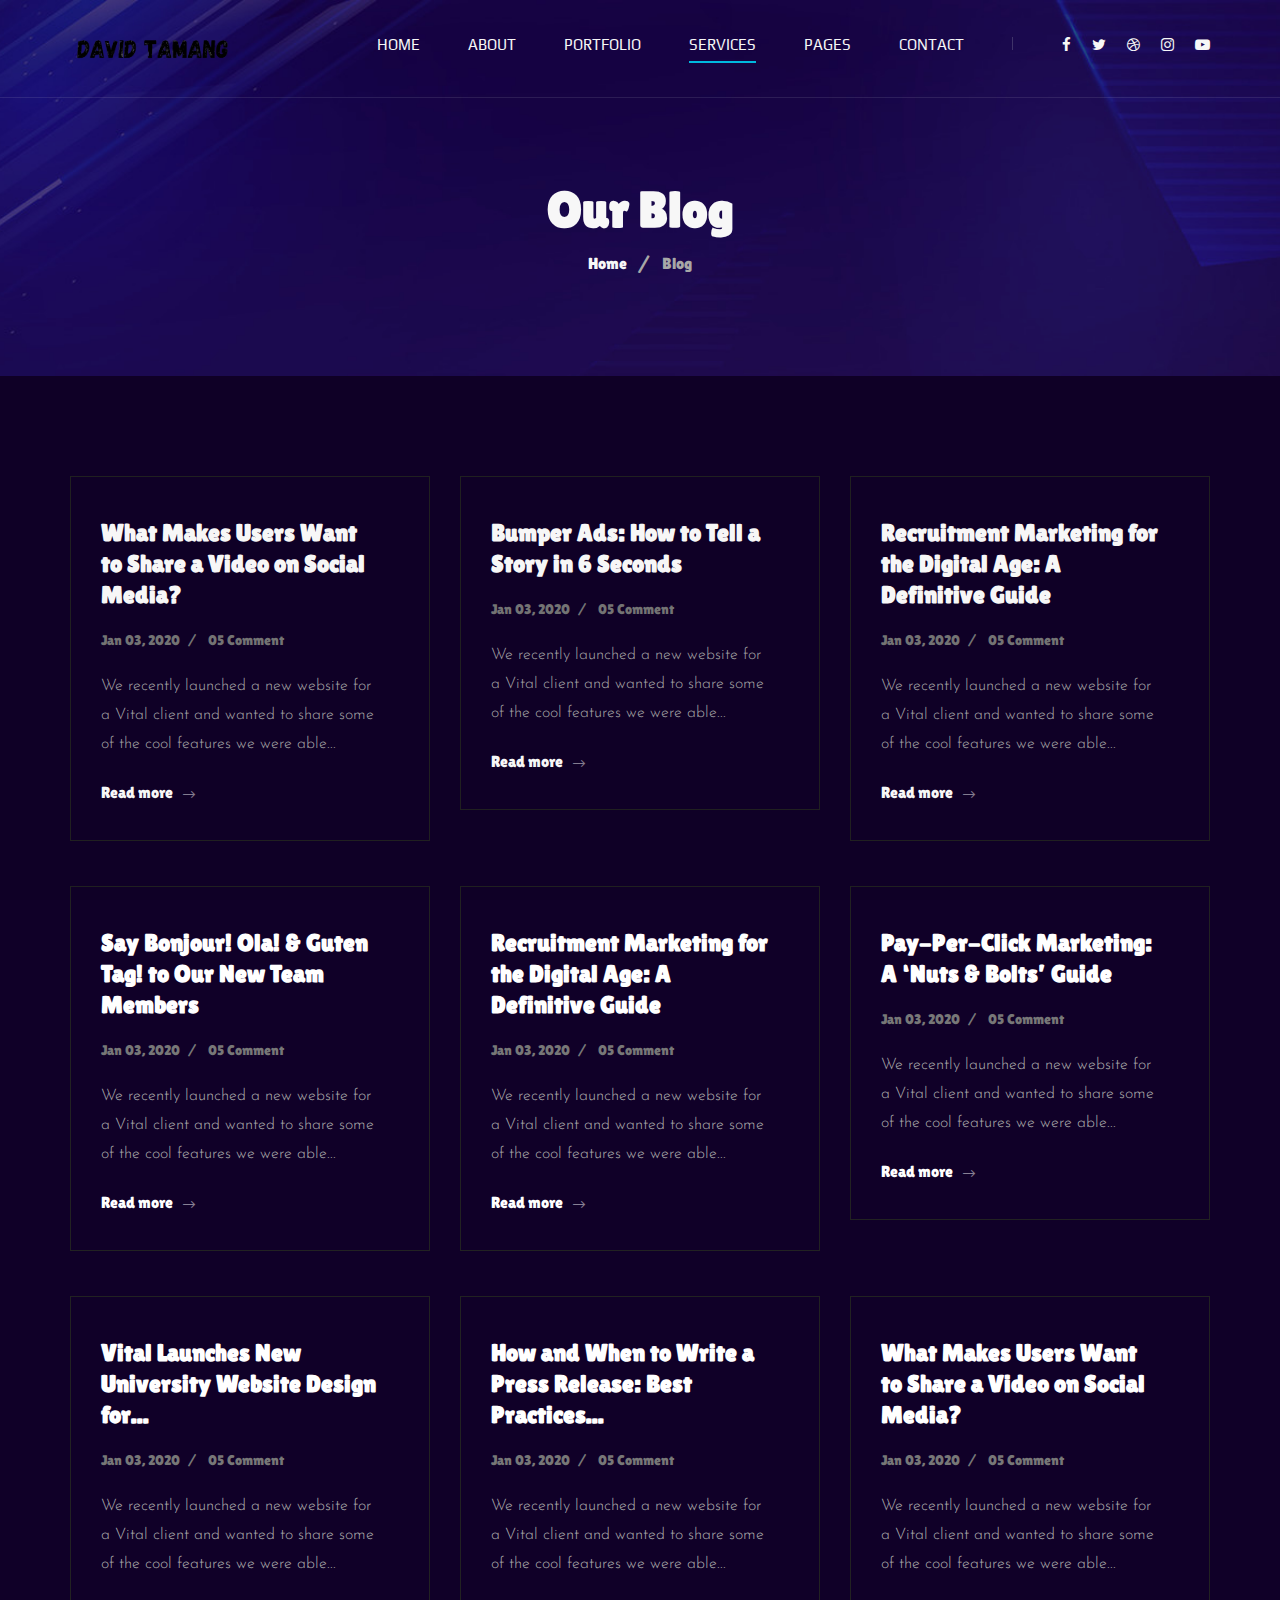
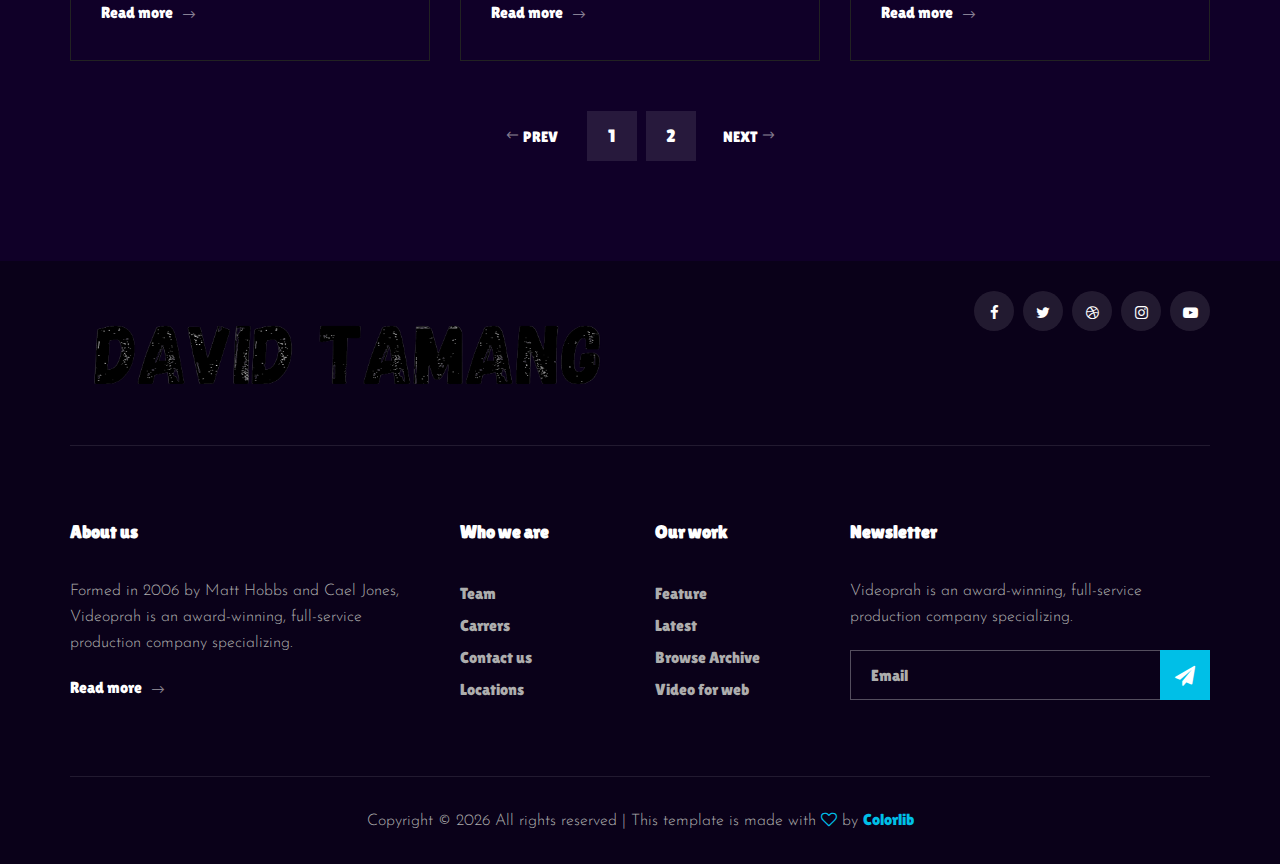
<file: blog.html>
<!DOCTYPE html>
<html lang="zxx">

<head>
    <meta charset="UTF-8">
    <meta name="description" content="Videograph Template">
    <meta name="keywords" content="Videograph, unica, creative, html">
    <meta name="viewport" content="width=device-width, initial-scale=1.0">
    <meta http-equiv="X-UA-Compatible" content="ie=edge">
    <title> David Portfolio</title>

    <!-- Google Font -->
    <link href="https://fonts.googleapis.com/css2?family=Play:wght@400;700&display=swap" rel="stylesheet">
    <link href="https://fonts.googleapis.com/css2?family=Josefin+Sans:wght@300;400;500;600;700&display=swap"
        rel="stylesheet">

    <!-- Css Styles -->
    <link rel="stylesheet" href="css/bootstrap.min.css" type="text/css">
    <link rel="stylesheet" href="css/font-awesome.min.css" type="text/css">
    <link rel="stylesheet" href="css/elegant-icons.css" type="text/css">
    <link rel="stylesheet" href="css/owl.carousel.min.css" type="text/css">
    <link rel="stylesheet" href="css/magnific-popup.css" type="text/css">
    <link rel="stylesheet" href="css/slicknav.min.css" type="text/css">
    <link rel="stylesheet" href="css/style.css" type="text/css">
</head>

<body>
    <!-- Page Preloder -->
    <div id="preloder">
        <div class="loader"></div>
    </div>

    <!-- Header Section Begin -->
    <header class="header">
        <div class="container">
            <div class="row">
                <div class="col-lg-2">
                    <div class="header__logo">
                        <a href="./index.html"><img src="img/logo.png" alt=""></a>
                    </div>
                </div>
                <div class="col-lg-10">
                    <div class="header__nav__option">
                        <nav class="header__nav__menu mobile-menu">
                            <ul>
                                <li><a href="./index.html">Home</a></li>
                                <li><a href="./about.html">About</a></li>
                                <li><a href="./portfolio.html">Portfolio</a></li>
                                <li class="active"><a href="./services.html">Services</a></li>
                                <li><a href="#">Pages</a>
                                    <ul class="dropdown">
                                        <li><a href="./about.html">About</a></li>
                                        <li><a href="./portfolio.html">Portfolio</a></li>
                                        <li><a href="./blog.html">Blog</a></li>
                                        <li><a href="./blog-details.html">Blog Details</a></li>
                                    </ul>
                                </li>
                                <li><a href="./contact.html">Contact</a></li>
                            </ul>
                        </nav>
                        <div class="header__nav__social">
                            <a href="#"><i class="fa fa-facebook"></i></a>
                            <a href="#"><i class="fa fa-twitter"></i></a>
                            <a href="#"><i class="fa fa-dribbble"></i></a>
                            <a href="#"><i class="fa fa-instagram"></i></a>
                            <a href="#"><i class="fa fa-youtube-play"></i></a>
                        </div>
                    </div>
                </div>
            </div>
            <div id="mobile-menu-wrap"></div>
        </div>
    </header>
    <!-- Header End -->

    <!-- Breadcrumb Begin -->
    <div class="breadcrumb-option spad set-bg" data-setbg="img/breadcrumb-bg.jpg">
        <div class="container">
            <div class="row">
                <div class="col-lg-12 text-center">
                    <div class="breadcrumb__text">
                        <h2>Our Blog</h2>
                        <div class="breadcrumb__links">
                            <a href="#">Home</a>
                            <span>Blog</span>
                        </div>
                    </div>
                </div>
            </div>
        </div>
    </div>
    <!-- Breadcrumb End -->

    <!-- Blog Section Begin -->
    <section class="blog spad">
        <div class="container">
            <div class="row">
                <div class="col-lg-4 col-md-6 col-sm-6">
                    <div class="blog__item">
                        <h4>What Makes Users Want to Share a Video on Social Media?</h4>
                        <ul>
                            <li>Jan 03, 2020</li>
                            <li>05 Comment</li>
                        </ul>
                        <p>We recently launched a new website for a Vital client and wanted to share some of the cool
                            features we were able...</p>
                        <a href="#">Read more <span class="arrow_right"></span></a>
                    </div>
                </div>
                <div class="col-lg-4 col-md-6 col-sm-6">
                    <div class="blog__item">
                        <h4>Bumper Ads: How to Tell a Story in 6 Seconds</h4>
                        <ul>
                            <li>Jan 03, 2020</li>
                            <li>05 Comment</li>
                        </ul>
                        <p>We recently launched a new website for a Vital client and wanted to share some of the cool
                            features we were able...</p>
                        <a href="#">Read more <span class="arrow_right"></span></a>
                    </div>
                </div>
                <div class="col-lg-4 col-md-6 col-sm-6">
                    <div class="blog__item">
                        <h4>Recruitment Marketing for the Digital Age: A Definitive Guide</h4>
                        <ul>
                            <li>Jan 03, 2020</li>
                            <li>05 Comment</li>
                        </ul>
                        <p>We recently launched a new website for a Vital client and wanted to share some of the cool
                            features we were able...</p>
                        <a href="#">Read more <span class="arrow_right"></span></a>
                    </div>
                </div>
                <div class="col-lg-4 col-md-6 col-sm-6">
                    <div class="blog__item">
                        <h4>Say Bonjour! Ola! & Guten Tag! to Our New Team Members</h4>
                        <ul>
                            <li>Jan 03, 2020</li>
                            <li>05 Comment</li>
                        </ul>
                        <p>We recently launched a new website for a Vital client and wanted to share some of the cool
                            features we were able...</p>
                        <a href="#">Read more <span class="arrow_right"></span></a>
                    </div>
                </div>
                <div class="col-lg-4 col-md-6 col-sm-6">
                    <div class="blog__item">
                        <h4>Recruitment Marketing for the Digital Age: A Definitive Guide</h4>
                        <ul>
                            <li>Jan 03, 2020</li>
                            <li>05 Comment</li>
                        </ul>
                        <p>We recently launched a new website for a Vital client and wanted to share some of the cool
                            features we were able...</p>
                        <a href="#">Read more <span class="arrow_right"></span></a>
                    </div>
                </div>
                <div class="col-lg-4 col-md-6 col-sm-6">
                    <div class="blog__item">
                        <h4>Pay-Per-Click Marketing: A ‘Nuts & Bolts’ Guide</h4>
                        <ul>
                            <li>Jan 03, 2020</li>
                            <li>05 Comment</li>
                        </ul>
                        <p>We recently launched a new website for a Vital client and wanted to share some of the cool
                            features we were able...</p>
                        <a href="#">Read more <span class="arrow_right"></span></a>
                    </div>
                </div>
                <div class="col-lg-4 col-md-6 col-sm-6">
                    <div class="blog__item">
                        <h4>Vital Launches New University Website Design for...</h4>
                        <ul>
                            <li>Jan 03, 2020</li>
                            <li>05 Comment</li>
                        </ul>
                        <p>We recently launched a new website for a Vital client and wanted to share some of the cool
                            features we were able...</p>
                        <a href="#">Read more <span class="arrow_right"></span></a>
                    </div>
                </div>
                <div class="col-lg-4 col-md-6 col-sm-6">
                    <div class="blog__item">
                        <h4>How and When to Write a Press Release: Best Practices...</h4>
                        <ul>
                            <li>Jan 03, 2020</li>
                            <li>05 Comment</li>
                        </ul>
                        <p>We recently launched a new website for a Vital client and wanted to share some of the cool
                            features we were able...</p>
                        <a href="#">Read more <span class="arrow_right"></span></a>
                    </div>
                </div>
                <div class="col-lg-4 col-md-6 col-sm-6">
                    <div class="blog__item">
                        <h4>What Makes Users Want to Share a Video on Social Media?</h4>
                        <ul>
                            <li>Jan 03, 2020</li>
                            <li>05 Comment</li>
                        </ul>
                        <p>We recently launched a new website for a Vital client and wanted to share some of the cool
                            features we were able...</p>
                        <a href="#">Read more <span class="arrow_right"></span></a>
                    </div>
                </div>
            </div>
            <div class="row">
                <div class="col-lg-12">
                    <div class="pagination__option blog__pagi">
                        <a href="#" class="arrow__pagination left__arrow"><span class="arrow_left"></span> Prev</a>
                        <a href="#" class="number__pagination">1</a>
                        <a href="#" class="number__pagination">2</a>
                        <a href="#" class="arrow__pagination right__arrow">Next <span class="arrow_right"></span></a>
                    </div>
                </div>
            </div>
        </div>
    </section>
    <!-- Blog Section End -->

    <!-- Footer Section Begin -->
    <footer class="footer">
        <div class="container">
            <div class="footer__top">
                <div class="row">
                    <div class="col-lg-6 col-md-6">
                        <div class="footer__top__logo">
                            <a href="#"><img src="img/logo.png" alt=""></a>
                        </div>
                    </div>
                    <div class="col-lg-6 col-md-6">
                        <div class="footer__top__social">
                            <a href="#"><i class="fa fa-facebook"></i></a>
                            <a href="#"><i class="fa fa-twitter"></i></a>
                            <a href="#"><i class="fa fa-dribbble"></i></a>
                            <a href="#"><i class="fa fa-instagram"></i></a>
                            <a href="#"><i class="fa fa-youtube-play"></i></a>
                        </div>
                    </div>
                </div>
            </div>
            <div class="footer__option">
                <div class="row">
                    <div class="col-lg-4 col-md-6 col-sm-6">
                        <div class="footer__option__item">
                            <h5>About us</h5>
                            <p>Formed in 2006 by Matt Hobbs and Cael Jones, Videoprah is an award-winning, full-service
                                production company specializing.</p>
                            <a href="#" class="read__more">Read more <span class="arrow_right"></span></a>
                        </div>
                    </div>
                    <div class="col-lg-2 col-md-3 col-sm-3">
                        <div class="footer__option__item">
                            <h5>Who we are</h5>
                            <ul>
                                <li><a href="#">Team</a></li>
                                <li><a href="#">Carrers</a></li>
                                <li><a href="#">Contact us</a></li>
                                <li><a href="#">Locations</a></li>
                            </ul>
                        </div>
                    </div>
                    <div class="col-lg-2 col-md-3 col-sm-3">
                        <div class="footer__option__item">
                            <h5>Our work</h5>
                            <ul>
                                <li><a href="#">Feature</a></li>
                                <li><a href="#">Latest</a></li>
                                <li><a href="#">Browse Archive</a></li>
                                <li><a href="#">Video for web</a></li>
                            </ul>
                        </div>
                    </div>
                    <div class="col-lg-4 col-md-12">
                        <div class="footer__option__item">
                            <h5>Newsletter</h5>
                            <p>Videoprah is an award-winning, full-service production company specializing.</p>
                            <form action="#">
                                <input type="text" placeholder="Email">
                                <button type="submit"><i class="fa fa-send"></i></button>
                            </form>
                        </div>
                    </div>
                </div>
            </div>
            <div class="footer__copyright">
                <div class="row">
                    <div class="col-lg-12 text-center">
                        <!-- Link back to Colorlib can't be removed. Template is licensed under CC BY 3.0. -->
                        <p class="footer__copyright__text">Copyright &copy;
                            <script>
                                document.write(new Date().getFullYear());
                            </script>
                            All rights reserved | This template is made with <i class="fa fa-heart-o"
                                aria-hidden="true"></i> by <a href="https://colorlib.com" target="_blank">Colorlib</a>
                        </p>
                        <!-- Link back to Colorlib can't be removed. Template is licensed under CC BY 3.0. -->
                    </div>
                </div>
            </div>
        </div>
    </footer>
    <!-- Footer Section End -->

    <!-- Js Plugins -->
    <script src="js/jquery-3.3.1.min.js"></script>
    <script src="js/bootstrap.min.js"></script>
    <script src="js/jquery.magnific-popup.min.js"></script>
    <script src="js/mixitup.min.js"></script>
    <script src="js/masonry.pkgd.min.js"></script>
    <script src="js/jquery.slicknav.js"></script>
    <script src="js/owl.carousel.min.js"></script>
    <script src="js/main.js"></script>
</body>

</html>
</file>
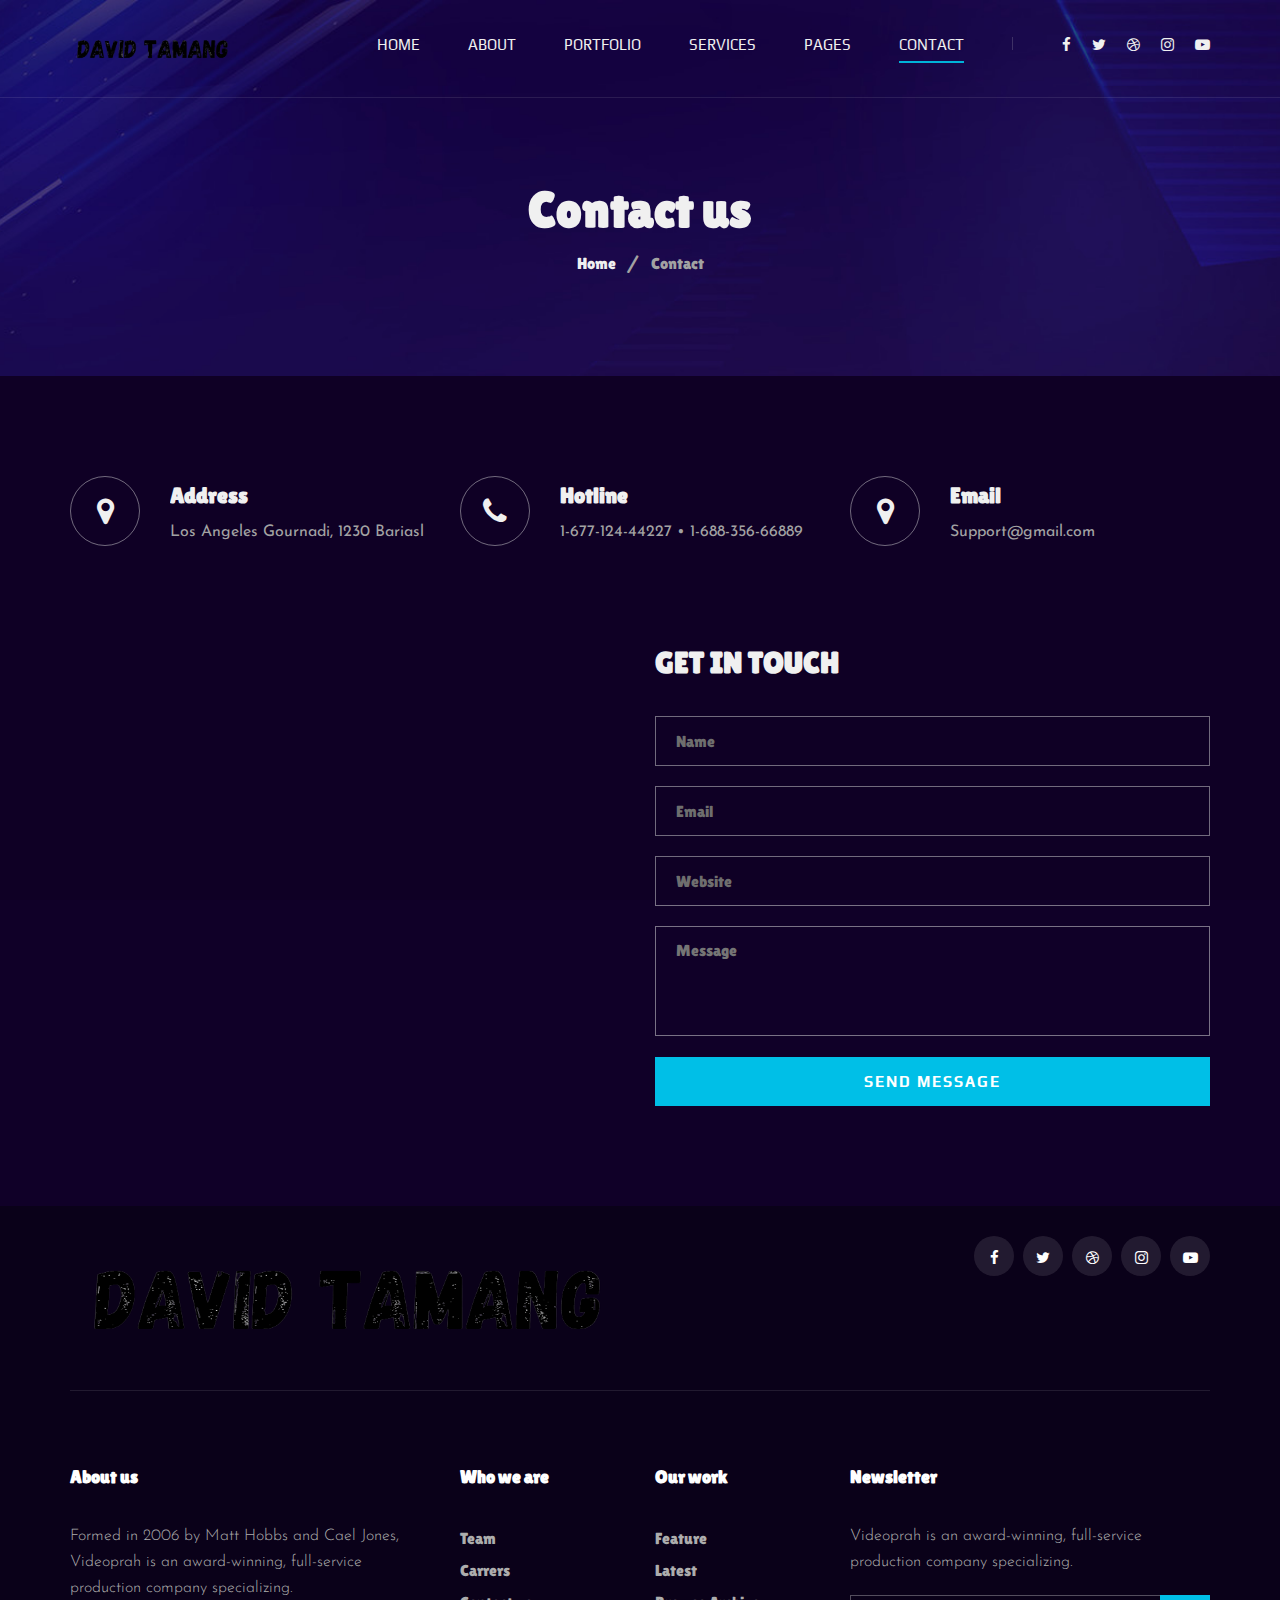
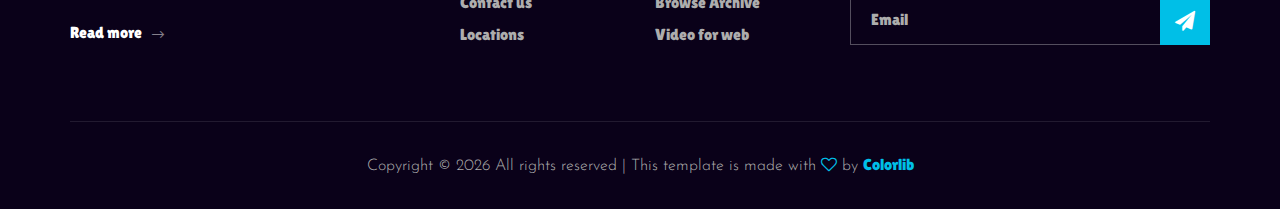
<file: contact.html>
<!DOCTYPE html>
<html lang="zxx">

<head>
    <meta charset="UTF-8">
    <meta name="description" content="Videograph Template">
    <meta name="keywords" content="Videograph, unica, creative, html">
    <meta name="viewport" content="width=device-width, initial-scale=1.0">
    <meta http-equiv="X-UA-Compatible" content="ie=edge">
    <title> David Portfolio</title>

    <!-- Google Font -->
    <link href="https://fonts.googleapis.com/css2?family=Play:wght@400;700&display=swap" rel="stylesheet">
    <link href="https://fonts.googleapis.com/css2?family=Josefin+Sans:wght@300;400;500;600;700&display=swap"
        rel="stylesheet">

    <!-- Css Styles -->
    <link rel="stylesheet" href="css/bootstrap.min.css" type="text/css">
    <link rel="stylesheet" href="css/font-awesome.min.css" type="text/css">
    <link rel="stylesheet" href="css/elegant-icons.css" type="text/css">
    <link rel="stylesheet" href="css/owl.carousel.min.css" type="text/css">
    <link rel="stylesheet" href="css/magnific-popup.css" type="text/css">
    <link rel="stylesheet" href="css/slicknav.min.css" type="text/css">
    <link rel="stylesheet" href="css/style.css" type="text/css">
</head>

<body>
    <!-- Page Preloder -->
    <div id="preloder">
        <div class="loader"></div>
    </div>

    <!-- Header Section Begin -->
    <header class="header">
        <div class="container">
            <div class="row">
                <div class="col-lg-2">
                    <div class="header__logo">
                        <a href="./index.html"><img src="img/logo.png" alt=""></a>
                    </div>
                </div>
                <div class="col-lg-10">
                    <div class="header__nav__option">
                        <nav class="header__nav__menu mobile-menu">
                            <ul>
                                <li><a href="./index.html">Home</a></li>
                                <li><a href="./about.html">About</a></li>
                                <li><a href="./portfolio.html">Portfolio</a></li>
                                <li><a href="./services.html">Services</a></li>
                                <li><a href="#">Pages</a>
                                    <ul class="dropdown">
                                        <li><a href="./about.html">About</a></li>
                                        <li><a href="./portfolio.html">Portfolio</a></li>
                                        <li><a href="./blog.html">Blog</a></li>
                                        <li><a href="./blog-details.html">Blog Details</a></li>
                                    </ul>
                                </li>
                                <li class="active"><a href="./contact.html">Contact</a></li>
                            </ul>
                        </nav>
                        <div class="header__nav__social">
                            <a href="#"><i class="fa fa-facebook"></i></a>
                            <a href="#"><i class="fa fa-twitter"></i></a>
                            <a href="#"><i class="fa fa-dribbble"></i></a>
                            <a href="#"><i class="fa fa-instagram"></i></a>
                            <a href="#"><i class="fa fa-youtube-play"></i></a>
                        </div>
                    </div>
                </div>
            </div>
            <div id="mobile-menu-wrap"></div>
        </div>
    </header>
    <!-- Header End -->

    <!-- Breadcrumb Begin -->
    <div class="breadcrumb-option spad set-bg" data-setbg="img/breadcrumb-bg.jpg">
        <div class="container">
            <div class="row">
                <div class="col-lg-12 text-center">
                    <div class="breadcrumb__text">
                        <h2>Contact us</h2>
                        <div class="breadcrumb__links">
                            <a href="#">Home</a>
                            <span>Contact</span>
                        </div>
                    </div>
                </div>
            </div>
        </div>
    </div>
    <!-- Breadcrumb End -->

    <!-- Contact Widget Section Begin -->
    <section class="contact-widget spad">
        <div class="container">
            <div class="row">
                <div class="col-lg-4 col-md-6 col-md-6 col-md-3">
                    <div class="contact__widget__item">
                        <div class="contact__widget__item__icon">
                            <i class="fa fa-map-marker"></i>
                        </div>
                        <div class="contact__widget__item__text">
                            <h4>Address</h4>
                            <p>Los Angeles Gournadi, 1230 Bariasl</p>
                        </div>
                    </div>
                </div>
                <div class="col-lg-4 col-md-6 col-md-6 col-md-3">
                    <div class="contact__widget__item">
                        <div class="contact__widget__item__icon">
                            <i class="fa fa-phone"></i>
                        </div>
                        <div class="contact__widget__item__text">
                            <h4>Hotline</h4>
                            <p>1-677-124-44227 • 1-688-356-66889</p>
                        </div>
                    </div>
                </div>
                <div class="col-lg-4 col-md-6 col-md-6 col-md-3">
                    <div class="contact__widget__item">
                        <div class="contact__widget__item__icon">
                            <i class="fa fa-map-marker"></i>
                        </div>
                        <div class="contact__widget__item__text">
                            <h4>Email</h4>
                            <p>Support@gmail.com</p>
                        </div>
                    </div>
                </div>
            </div>
        </div>
    </section>
    <!-- Contact Widget Section End -->

    <!-- Call To Action Section Begin -->
    <section class="contact spad">
        <div class="container">
            <div class="row">
                <div class="col-lg-6 col-md-6">
                    <div class="contact__map">
                        <iframe
                            src="https://www.google.com/maps/embed?pb=!1m18!1m12!1m3!1d387190.2798902705!2d-74.25986790365917!3d40.697670067823786!2m3!1f0!2f0!3f0!3m2!1i1024!2i768!4f13.1!3m3!1m2!1s0x89c24fa5d33f083b%3A0xc80b8f06e177fe62!2sNew%20York%2C%20NY%2C%20USA!5e0!3m2!1sen!2sbd!4v1596152431947!5m2!1sen!2sbd"
                            height="450" style="border:0;"></iframe>
                    </div>
                </div>
                <div class="col-lg-6 col-md-6">
                    <div class="contact__form">
                        <h3>Get in touch</h3>
                        <form action="#">
                            <input type="text" placeholder="Name">
                            <input type="text" placeholder="Email">
                            <input type="text" placeholder="Website">
                            <textarea placeholder="Message"></textarea>
                            <button type="submit" class="site-btn">Send Message</button>
                        </form>
                    </div>
                </div>
            </div>
        </div>
    </section>
    <!-- Call To Action Section End -->

    <!-- Footer Section Begin -->
    <footer class="footer">
        <div class="container">
            <div class="footer__top">
                <div class="row">
                    <div class="col-lg-6 col-md-6">
                        <div class="footer__top__logo">
                            <a href="#"><img src="img/logo.png" alt=""></a>
                        </div>
                    </div>
                    <div class="col-lg-6 col-md-6">
                        <div class="footer__top__social">
                            <a href="#"><i class="fa fa-facebook"></i></a>
                            <a href="#"><i class="fa fa-twitter"></i></a>
                            <a href="#"><i class="fa fa-dribbble"></i></a>
                            <a href="#"><i class="fa fa-instagram"></i></a>
                            <a href="#"><i class="fa fa-youtube-play"></i></a>
                        </div>
                    </div>
                </div>
            </div>
            <div class="footer__option">
                <div class="row">
                    <div class="col-lg-4 col-md-6">
                        <div class="footer__option__item">
                            <h5>About us</h5>
                            <p>Formed in 2006 by Matt Hobbs and Cael Jones, Videoprah is an award-winning, full-service
                                production company specializing.</p>
                            <a href="#" class="read__more">Read more <span class="arrow_right"></span></a>
                        </div>
                    </div>
                    <div class="col-lg-2 col-md-3">
                        <div class="footer__option__item">
                            <h5>Who we are</h5>
                            <ul>
                                <li><a href="#">Team</a></li>
                                <li><a href="#">Carrers</a></li>
                                <li><a href="#">Contact us</a></li>
                                <li><a href="#">Locations</a></li>
                            </ul>
                        </div>
                    </div>
                    <div class="col-lg-2 col-md-3">
                        <div class="footer__option__item">
                            <h5>Our work</h5>
                            <ul>
                                <li><a href="#">Feature</a></li>
                                <li><a href="#">Latest</a></li>
                                <li><a href="#">Browse Archive</a></li>
                                <li><a href="#">Video for web</a></li>
                            </ul>
                        </div>
                    </div>
                    <div class="col-lg-4 col-md-12">
                        <div class="footer__option__item">
                            <h5>Newsletter</h5>
                            <p>Videoprah is an award-winning, full-service production company specializing.</p>
                            <form action="#">
                                <input type="text" placeholder="Email">
                                <button type="submit"><i class="fa fa-send"></i></button>
                            </form>
                        </div>
                    </div>
                </div>
            </div>
            <div class="footer__copyright">
                <div class="row">
                    <div class="col-lg-12 text-center">
                        <!-- Link back to Colorlib can't be removed. Template is licensed under CC BY 3.0. -->
                        <p class="footer__copyright__text">Copyright &copy;
                            <script>
                                document.write(new Date().getFullYear());
                            </script>
                            All rights reserved | This template is made with <i class="fa fa-heart-o"
                                aria-hidden="true"></i> by <a href="https://colorlib.com" target="_blank">Colorlib</a>
                        </p>
                        <!-- Link back to Colorlib can't be removed. Template is licensed under CC BY 3.0. -->
                    </div>
                </div>
            </div>
        </div>
    </footer>
    <!-- Footer Section End -->

    <!-- Js Plugins -->
    <script src="js/jquery-3.3.1.min.js"></script>
    <script src="js/bootstrap.min.js"></script>
    <script src="js/jquery.magnific-popup.min.js"></script>
    <script src="js/mixitup.min.js"></script>
    <script src="js/masonry.pkgd.min.js"></script>
    <script src="js/jquery.slicknav.js"></script>
    <script src="js/owl.carousel.min.js"></script>
    <script src="js/main.js"></script>
</body>

</html>
</file>
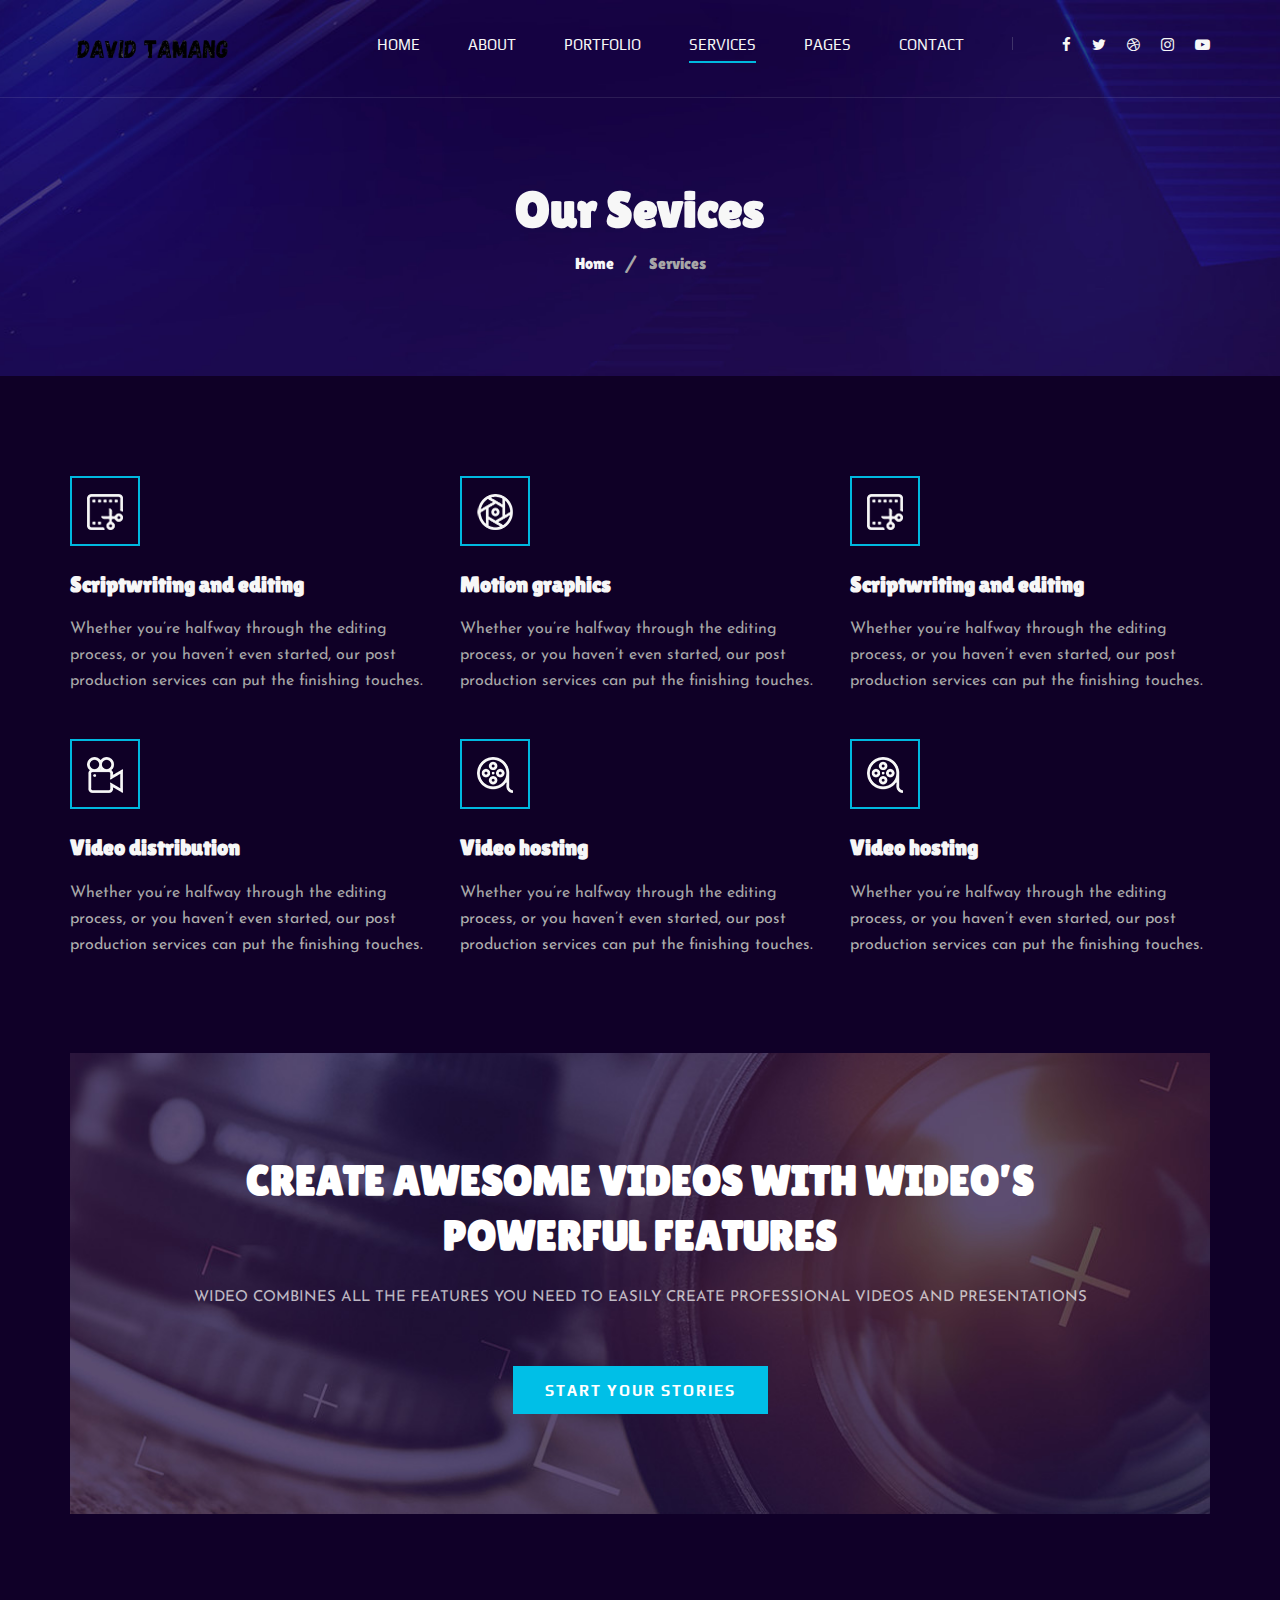
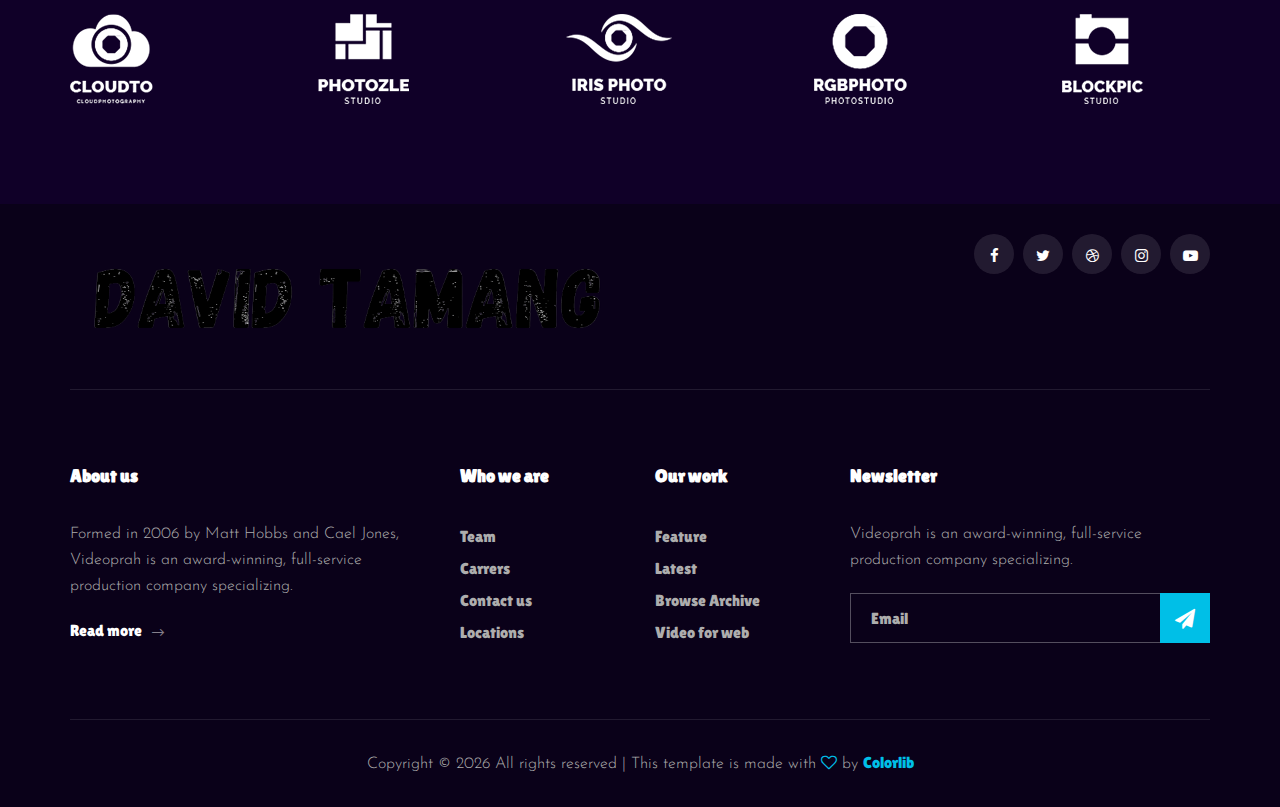
<file: services.html>
<!DOCTYPE html>
<html lang="zxx">

<head>
    <meta charset="UTF-8">
    <meta name="description" content="Videograph Template">
    <meta name="keywords" content="Videograph, unica, creative, html">
    <meta name="viewport" content="width=device-width, initial-scale=1.0">
    <meta http-equiv="X-UA-Compatible" content="ie=edge">
    <title> David Portfolio</title>

    <!-- Google Font -->
    <link href="https://fonts.googleapis.com/css2?family=Play:wght@400;700&display=swap" rel="stylesheet">
    <link href="https://fonts.googleapis.com/css2?family=Josefin+Sans:wght@300;400;500;600;700&display=swap"
        rel="stylesheet">

    <!-- Css Styles -->
    <link rel="stylesheet" href="css/bootstrap.min.css" type="text/css">
    <link rel="stylesheet" href="css/font-awesome.min.css" type="text/css">
    <link rel="stylesheet" href="css/elegant-icons.css" type="text/css">
    <link rel="stylesheet" href="css/owl.carousel.min.css" type="text/css">
    <link rel="stylesheet" href="css/magnific-popup.css" type="text/css">
    <link rel="stylesheet" href="css/slicknav.min.css" type="text/css">
    <link rel="stylesheet" href="css/style.css" type="text/css">
</head>

<body>
    <!-- Page Preloder -->
    <div id="preloder">
        <div class="loader"></div>
    </div>

    <!-- Header Section Begin -->
    <header class="header">
        <div class="container">
            <div class="row">
                <div class="col-lg-2">
                    <div class="header__logo">
                        <a href="./index.html"><img src="img/logo.png" alt=""></a>
                    </div>
                </div>
                <div class="col-lg-10">
                    <div class="header__nav__option">
                        <nav class="header__nav__menu mobile-menu">
                            <ul>
                                <li><a href="./index.html">Home</a></li>
                                <li><a href="./about.html">About</a></li>
                                <li><a href="./portfolio.html">Portfolio</a></li>
                                <li class="active"><a href="./services.html">Services</a></li>
                                <li><a href="#">Pages</a>
                                    <ul class="dropdown">
                                        <li><a href="./about.html">About</a></li>
                                        <li><a href="./portfolio.html">Portfolio</a></li>
                                        <li><a href="./blog.html">Blog</a></li>
                                        <li><a href="./blog-details.html">Blog Details</a></li>
                                    </ul>
                                </li>
                                <li><a href="./contact.html">Contact</a></li>
                            </ul>
                        </nav>
                        <div class="header__nav__social">
                            <a href="#"><i class="fa fa-facebook"></i></a>
                            <a href="#"><i class="fa fa-twitter"></i></a>
                            <a href="#"><i class="fa fa-dribbble"></i></a>
                            <a href="#"><i class="fa fa-instagram"></i></a>
                            <a href="#"><i class="fa fa-youtube-play"></i></a>
                        </div>
                    </div>
                </div>
            </div>
            <div id="mobile-menu-wrap"></div>
        </div>
    </header>
    <!-- Header End -->

    <!-- Breadcrumb Begin -->
    <div class="breadcrumb-option spad set-bg" data-setbg="img/breadcrumb-bg.jpg">
        <div class="container">
            <div class="row">
                <div class="col-lg-12 text-center">
                    <div class="breadcrumb__text">
                        <h2>Our Sevices</h2>
                        <div class="breadcrumb__links">
                            <a href="#">Home</a>
                            <span>Services</span>
                        </div>
                    </div>
                </div>
            </div>
        </div>
    </div>
    <!-- Breadcrumb End -->

    <!-- Services Section Begin -->
    <section class="services-page spad">
        <div class="container">
            <div class="row">
                <div class="col-lg-4 col-md-6 col-sm-6">
                    <div class="services__item">
                        <div class="services__item__icon">
                            <img src="img/icons/si-2.png" alt="">
                        </div>
                        <h4>Scriptwriting and editing</h4>
                        <p>Whether you’re halfway through the editing process, or you haven’t even started, our post
                            production services can put the finishing touches.</p>
                    </div>
                </div>
                <div class="col-lg-4 col-md-6 col-sm-6">
                    <div class="services__item">
                        <div class="services__item__icon">
                            <img src="img/icons/si-1.png" alt="">
                        </div>
                        <h4>Motion graphics</h4>
                        <p>Whether you’re halfway through the editing process, or you haven’t even started, our post
                            production services can put the finishing touches.</p>
                    </div>
                </div>
                <div class="col-lg-4 col-md-6 col-sm-6">
                    <div class="services__item">
                        <div class="services__item__icon">
                            <img src="img/icons/si-2.png" alt="">
                        </div>
                        <h4>Scriptwriting and editing</h4>
                        <p>Whether you’re halfway through the editing process, or you haven’t even started, our post
                            production services can put the finishing touches.</p>
                    </div>
                </div>
                <div class="col-lg-4 col-md-6 col-sm-6">
                    <div class="services__item">
                        <div class="services__item__icon">
                            <img src="img/icons/si-3.png" alt="">
                        </div>
                        <h4>Video distribution</h4>
                        <p>Whether you’re halfway through the editing process, or you haven’t even started, our post
                            production services can put the finishing touches.</p>
                    </div>
                </div>
                <div class="col-lg-4 col-md-6 col-sm-6">
                    <div class="services__item">
                        <div class="services__item__icon">
                            <img src="img/icons/si-4.png" alt="">
                        </div>
                        <h4>Video hosting</h4>
                        <p>Whether you’re halfway through the editing process, or you haven’t even started, our post
                            production services can put the finishing touches.</p>
                    </div>
                </div>
                <div class="col-lg-4 col-md-6 col-sm-6">
                    <div class="services__item">
                        <div class="services__item__icon">
                            <img src="img/icons/si-4.png" alt="">
                        </div>
                        <h4>Video hosting</h4>
                        <p>Whether you’re halfway through the editing process, or you haven’t even started, our post
                            production services can put the finishing touches.</p>
                    </div>
                </div>
            </div>
        </div>
    </section>
    <!-- Services Section End -->

    <!-- Call To Action Section Begin -->
    <section class="callto sp__callto">
        <div class="container">
            <div class="callto__services spad set-bg" data-setbg="img/calltos-bg.jpg">
                <div class="row d-flex justify-content-center">
                    <div class="col-lg-10 text-center">
                        <div class="callto__text">
                            <h2>CREATE AWESOME VIDEOS WITH WIDEO’S POWERFUL FEATURES</h2>
                            <p>Wideo combines all the features you need to easily create professional videos and
                                presentations</p>
                            <a href="#">Start your stories</a>
                        </div>
                    </div>
                </div>
            </div>
        </div>
    </section>
    <!-- Call To Action Section End -->

    <!-- Logo Begin -->
    <div class="logo spad">
        <div class="container">
            <div class="logo__carousel owl-carousel">
                <a href="#" class="logo__item"><img src="img/logo/logo-1.png" alt=""></a>
                <a href="#" class="logo__item"><img src="img/logo/logo-2.png" alt=""></a>
                <a href="#" class="logo__item"><img src="img/logo/logo-3.png" alt=""></a>
                <a href="#" class="logo__item"><img src="img/logo/logo-4.png" alt=""></a>
                <a href="#" class="logo__item"><img src="img/logo/logo-5.png" alt=""></a>
                <a href="#" class="logo__item"><img src="img/logo/logo-6.png" alt=""></a>
            </div>
        </div>
    </div>
    <!-- Logo End -->

    <!-- Footer Section Begin -->
    <footer class="footer">
        <div class="container">
            <div class="footer__top">
                <div class="row">
                    <div class="col-lg-6 col-md-6">
                        <div class="footer__top__logo">
                            <a href="#"><img src="img/logo.png" alt=""></a>
                        </div>
                    </div>
                    <div class="col-lg-6 col-md-6">
                        <div class="footer__top__social">
                            <a href="#"><i class="fa fa-facebook"></i></a>
                            <a href="#"><i class="fa fa-twitter"></i></a>
                            <a href="#"><i class="fa fa-dribbble"></i></a>
                            <a href="#"><i class="fa fa-instagram"></i></a>
                            <a href="#"><i class="fa fa-youtube-play"></i></a>
                        </div>
                    </div>
                </div>
            </div>
            <div class="footer__option">
                <div class="row">
                    <div class="col-lg-4 col-md-6 col-sm-6">
                        <div class="footer__option__item">
                            <h5>About us</h5>
                            <p>Formed in 2006 by Matt Hobbs and Cael Jones, Videoprah is an award-winning, full-service
                                production company specializing.</p>
                            <a href="#" class="read__more">Read more <span class="arrow_right"></span></a>
                        </div>
                    </div>
                    <div class="col-lg-2 col-md-3 col-sm-3">
                        <div class="footer__option__item">
                            <h5>Who we are</h5>
                            <ul>
                                <li><a href="#">Team</a></li>
                                <li><a href="#">Carrers</a></li>
                                <li><a href="#">Contact us</a></li>
                                <li><a href="#">Locations</a></li>
                            </ul>
                        </div>
                    </div>
                    <div class="col-lg-2 col-md-3 col-sm-3">
                        <div class="footer__option__item">
                            <h5>Our work</h5>
                            <ul>
                                <li><a href="#">Feature</a></li>
                                <li><a href="#">Latest</a></li>
                                <li><a href="#">Browse Archive</a></li>
                                <li><a href="#">Video for web</a></li>
                            </ul>
                        </div>
                    </div>
                    <div class="col-lg-4 col-md-12">
                        <div class="footer__option__item">
                            <h5>Newsletter</h5>
                            <p>Videoprah is an award-winning, full-service production company specializing.</p>
                            <form action="#">
                                <input type="text" placeholder="Email">
                                <button type="submit"><i class="fa fa-send"></i></button>
                            </form>
                        </div>
                    </div>
                </div>
            </div>
            <div class="footer__copyright">
                <div class="row">
                    <div class="col-lg-12 text-center">
                        <!-- Link back to Colorlib can't be removed. Template is licensed under CC BY 3.0. -->
                        <p class="footer__copyright__text">Copyright &copy;
                            <script>
                                document.write(new Date().getFullYear());
                            </script>
                            All rights reserved | This template is made with <i class="fa fa-heart-o"
                                aria-hidden="true"></i> by <a href="https://colorlib.com" target="_blank">Colorlib</a>
                        </p>
                        <!-- Link back to Colorlib can't be removed. Template is licensed under CC BY 3.0. -->
                    </div>
                </div>
            </div>
        </div>
    </footer>
    <!-- Footer Section End -->

    <!-- Js Plugins -->
    <script src="js/jquery-3.3.1.min.js"></script>
    <script src="js/bootstrap.min.js"></script>
    <script src="js/jquery.magnific-popup.min.js"></script>
    <script src="js/mixitup.min.js"></script>
    <script src="js/masonry.pkgd.min.js"></script>
    <script src="js/jquery.slicknav.js"></script>
    <script src="js/owl.carousel.min.js"></script>
    <script src="js/main.js"></script>
</body>

</html>
</file>
<file: css/elegant-icons.css>
@font-face {
	font-family: 'ElegantIcons';
	src:url('../fonts/ElegantIcons.eot');
	src:url('../fonts/ElegantIcons.eot?#iefix') format('embedded-opentype'),
		url('../fonts/ElegantIcons.woff') format('woff'),
		url('../fonts/ElegantIcons.ttf') format('truetype'),
		url('../fonts/ElegantIcons.svg#ElegantIcons') format('svg');
	font-weight: normal;
	font-style: normal;
}

/* Use the following CSS code if you want to use data attributes for inserting your icons */
[data-icon]:before {
	font-family: 'ElegantIcons';
	content: attr(data-icon);
	speak: none;
	font-weight: normal;
	font-variant: normal;
	text-transform: none;
	line-height: 1;
	-webkit-font-smoothing: antialiased;
	-moz-osx-font-smoothing: grayscale;
}

/* Use the following CSS code if you want to have a class per icon */
/*
Instead of a list of all class selectors,
you can use the generic selector below, but it's slower:
[class*="your-class-prefix"] {
*/
.arrow_up, .arrow_down, .arrow_left, .arrow_right, .arrow_left-up, .arrow_right-up, .arrow_right-down, .arrow_left-down, .arrow-up-down, .arrow_up-down_alt, .arrow_left-right_alt, .arrow_left-right, .arrow_expand_alt2, .arrow_expand_alt, .arrow_condense, .arrow_expand, .arrow_move, .arrow_carrot-up, .arrow_carrot-down, .arrow_carrot-left, .arrow_carrot-right, .arrow_carrot-2up, .arrow_carrot-2down, .arrow_carrot-2left, .arrow_carrot-2right, .arrow_carrot-up_alt2, .arrow_carrot-down_alt2, .arrow_carrot-left_alt2, .arrow_carrot-right_alt2, .arrow_carrot-2up_alt2, .arrow_carrot-2down_alt2, .arrow_carrot-2left_alt2, .arrow_carrot-2right_alt2, .arrow_triangle-up, .arrow_triangle-down, .arrow_triangle-left, .arrow_triangle-right, .arrow_triangle-up_alt2, .arrow_triangle-down_alt2, .arrow_triangle-left_alt2, .arrow_triangle-right_alt2, .arrow_back, .icon_minus-06, .icon_plus, .icon_close, .icon_check, .icon_minus_alt2, .icon_plus_alt2, .icon_close_alt2, .icon_check_alt2, .icon_zoom-out_alt, .icon_zoom-in_alt, .icon_search, .icon_box-empty, .icon_box-selected, .icon_minus-box, .icon_plus-box, .icon_box-checked, .icon_circle-empty, .icon_circle-slelected, .icon_stop_alt2, .icon_stop, .icon_pause_alt2, .icon_pause, .icon_menu, .icon_menu-square_alt2, .icon_menu-circle_alt2, .icon_ul, .icon_ol, .icon_adjust-horiz, .icon_adjust-vert, .icon_document_alt, .icon_documents_alt, .icon_pencil, .icon_pencil-edit_alt, .icon_pencil-edit, .icon_folder-alt, .icon_folder-open_alt, .icon_folder-add_alt, .icon_info_alt, .icon_error-oct_alt, .icon_error-circle_alt, .icon_error-triangle_alt, .icon_question_alt2, .icon_question, .icon_comment_alt, .icon_chat_alt, .icon_vol-mute_alt, .icon_volume-low_alt, .icon_volume-high_alt, .icon_quotations, .icon_quotations_alt2, .icon_clock_alt, .icon_lock_alt, .icon_lock-open_alt, .icon_key_alt, .icon_cloud_alt, .icon_cloud-upload_alt, .icon_cloud-download_alt, .icon_image, .icon_images, .icon_lightbulb_alt, .icon_gift_alt, .icon_house_alt, .icon_genius, .icon_mobile, .icon_tablet, .icon_laptop, .icon_desktop, .icon_camera_alt, .icon_mail_alt, .icon_cone_alt, .icon_ribbon_alt, .icon_bag_alt, .icon_creditcard, .icon_cart_alt, .icon_paperclip, .icon_tag_alt, .icon_tags_alt, .icon_trash_alt, .icon_cursor_alt, .icon_mic_alt, .icon_compass_alt, .icon_pin_alt, .icon_pushpin_alt, .icon_map_alt, .icon_drawer_alt, .icon_toolbox_alt, .icon_book_alt, .icon_calendar, .icon_film, .icon_table, .icon_contacts_alt, .icon_headphones, .icon_lifesaver, .icon_piechart, .icon_refresh, .icon_link_alt, .icon_link, .icon_loading, .icon_blocked, .icon_archive_alt, .icon_heart_alt, .icon_star_alt, .icon_star-half_alt, .icon_star, .icon_star-half, .icon_tools, .icon_tool, .icon_cog, .icon_cogs, .arrow_up_alt, .arrow_down_alt, .arrow_left_alt, .arrow_right_alt, .arrow_left-up_alt, .arrow_right-up_alt, .arrow_right-down_alt, .arrow_left-down_alt, .arrow_condense_alt, .arrow_expand_alt3, .arrow_carrot_up_alt, .arrow_carrot-down_alt, .arrow_carrot-left_alt, .arrow_carrot-right_alt, .arrow_carrot-2up_alt, .arrow_carrot-2dwnn_alt, .arrow_carrot-2left_alt, .arrow_carrot-2right_alt, .arrow_triangle-up_alt, .arrow_triangle-down_alt, .arrow_triangle-left_alt, .arrow_triangle-right_alt, .icon_minus_alt, .icon_plus_alt, .icon_close_alt, .icon_check_alt, .icon_zoom-out, .icon_zoom-in, .icon_stop_alt, .icon_menu-square_alt, .icon_menu-circle_alt, .icon_document, .icon_documents, .icon_pencil_alt, .icon_folder, .icon_folder-open, .icon_folder-add, .icon_folder_upload, .icon_folder_download, .icon_info, .icon_error-circle, .icon_error-oct, .icon_error-triangle, .icon_question_alt, .icon_comment, .icon_chat, .icon_vol-mute, .icon_volume-low, .icon_volume-high, .icon_quotations_alt, .icon_clock, .icon_lock, .icon_lock-open, .icon_key, .icon_cloud, .icon_cloud-upload, .icon_cloud-download, .icon_lightbulb, .icon_gift, .icon_house, .icon_camera, .icon_mail, .icon_cone, .icon_ribbon, .icon_bag, .icon_cart, .icon_tag, .icon_tags, .icon_trash, .icon_cursor, .icon_mic, .icon_compass, .icon_pin, .icon_pushpin, .icon_map, .icon_drawer, .icon_toolbox, .icon_book, .icon_contacts, .icon_archive, .icon_heart, .icon_profile, .icon_group, .icon_grid-2x2, .icon_grid-3x3, .icon_music, .icon_pause_alt, .icon_phone, .icon_upload, .icon_download, .social_facebook, .social_twitter, .social_pinterest, .social_googleplus, .social_tumblr, .social_tumbleupon, .social_wordpress, .social_instagram, .social_dribbble, .social_vimeo, .social_linkedin, .social_rss, .social_deviantart, .social_share, .social_myspace, .social_skype, .social_youtube, .social_picassa, .social_googledrive, .social_flickr, .social_blogger, .social_spotify, .social_delicious, .social_facebook_circle, .social_twitter_circle, .social_pinterest_circle, .social_googleplus_circle, .social_tumblr_circle, .social_stumbleupon_circle, .social_wordpress_circle, .social_instagram_circle, .social_dribbble_circle, .social_vimeo_circle, .social_linkedin_circle, .social_rss_circle, .social_deviantart_circle, .social_share_circle, .social_myspace_circle, .social_skype_circle, .social_youtube_circle, .social_picassa_circle, .social_googledrive_alt2, .social_flickr_circle, .social_blogger_circle, .social_spotify_circle, .social_delicious_circle, .social_facebook_square, .social_twitter_square, .social_pinterest_square, .social_googleplus_square, .social_tumblr_square, .social_stumbleupon_square, .social_wordpress_square, .social_instagram_square, .social_dribbble_square, .social_vimeo_square, .social_linkedin_square, .social_rss_square, .social_deviantart_square, .social_share_square, .social_myspace_square, .social_skype_square, .social_youtube_square, .social_picassa_square, .social_googledrive_square, .social_flickr_square, .social_blogger_square, .social_spotify_square, .social_delicious_square, .icon_printer, .icon_calulator, .icon_building, .icon_floppy, .icon_drive, .icon_search-2, .icon_id, .icon_id-2, .icon_puzzle, .icon_like, .icon_dislike, .icon_mug, .icon_currency, .icon_wallet, .icon_pens, .icon_easel, .icon_flowchart, .icon_datareport, .icon_briefcase, .icon_shield, .icon_percent, .icon_globe, .icon_globe-2, .icon_target, .icon_hourglass, .icon_balance, .icon_rook, .icon_printer-alt, .icon_calculator_alt, .icon_building_alt, .icon_floppy_alt, .icon_drive_alt, .icon_search_alt, .icon_id_alt, .icon_id-2_alt, .icon_puzzle_alt, .icon_like_alt, .icon_dislike_alt, .icon_mug_alt, .icon_currency_alt, .icon_wallet_alt, .icon_pens_alt, .icon_easel_alt, .icon_flowchart_alt, .icon_datareport_alt, .icon_briefcase_alt, .icon_shield_alt, .icon_percent_alt, .icon_globe_alt, .icon_clipboard {
	font-family: 'ElegantIcons';
	speak: none;
	font-style: normal;
	font-weight: normal;
	font-variant: normal;
	text-transform: none;
	line-height: 1;
	-webkit-font-smoothing: antialiased;
}
.arrow_up:before {
	content: "\21";
}
.arrow_down:before {
	content: "\22";
}
.arrow_left:before {
	content: "\23";
}
.arrow_right:before {
	content: "\24";
}
.arrow_left-up:before {
	content: "\25";
}
.arrow_right-up:before {
	content: "\26";
}
.arrow_right-down:before {
	content: "\27";
}
.arrow_left-down:before {
	content: "\28";
}
.arrow-up-down:before {
	content: "\29";
}
.arrow_up-down_alt:before {
	content: "\2a";
}
.arrow_left-right_alt:before {
	content: "\2b";
}
.arrow_left-right:before {
	content: "\2c";
}
.arrow_expand_alt2:before {
	content: "\2d";
}
.arrow_expand_alt:before {
	content: "\2e";
}
.arrow_condense:before {
	content: "\2f";
}
.arrow_expand:before {
	content: "\30";
}
.arrow_move:before {
	content: "\31";
}
.arrow_carrot-up:before {
	content: "\32";
}
.arrow_carrot-down:before {
	content: "\33";
}
.arrow_carrot-left:before {
	content: "\34";
}
.arrow_carrot-right:before {
	content: "\35";
}
.arrow_carrot-2up:before {
	content: "\36";
}
.arrow_carrot-2down:before {
	content: "\37";
}
.arrow_carrot-2left:before {
	content: "\38";
}
.arrow_carrot-2right:before {
	content: "\39";
}
.arrow_carrot-up_alt2:before {
	content: "\3a";
}
.arrow_carrot-down_alt2:before {
	content: "\3b";
}
.arrow_carrot-left_alt2:before {
	content: "\3c";
}
.arrow_carrot-right_alt2:before {
	content: "\3d";
}
.arrow_carrot-2up_alt2:before {
	content: "\3e";
}
.arrow_carrot-2down_alt2:before {
	content: "\3f";
}
.arrow_carrot-2left_alt2:before {
	content: "\40";
}
.arrow_carrot-2right_alt2:before {
	content: "\41";
}
.arrow_triangle-up:before {
	content: "\42";
}
.arrow_triangle-down:before {
	content: "\43";
}
.arrow_triangle-left:before {
	content: "\44";
}
.arrow_triangle-right:before {
	content: "\45";
}
.arrow_triangle-up_alt2:before {
	content: "\46";
}
.arrow_triangle-down_alt2:before {
	content: "\47";
}
.arrow_triangle-left_alt2:before {
	content: "\48";
}
.arrow_triangle-right_alt2:before {
	content: "\49";
}
.arrow_back:before {
	content: "\4a";
}
.icon_minus-06:before {
	content: "\4b";
}
.icon_plus:before {
	content: "\4c";
}
.icon_close:before {
	content: "\4d";
}
.icon_check:before {
	content: "\4e";
}
.icon_minus_alt2:before {
	content: "\4f";
}
.icon_plus_alt2:before {
	content: "\50";
}
.icon_close_alt2:before {
	content: "\51";
}
.icon_check_alt2:before {
	content: "\52";
}
.icon_zoom-out_alt:before {
	content: "\53";
}
.icon_zoom-in_alt:before {
	content: "\54";
}
.icon_search:before {
	content: "\55";
}
.icon_box-empty:before {
	content: "\56";
}
.icon_box-selected:before {
	content: "\57";
}
.icon_minus-box:before {
	content: "\58";
}
.icon_plus-box:before {
	content: "\59";
}
.icon_box-checked:before {
	content: "\5a";
}
.icon_circle-empty:before {
	content: "\5b";
}
.icon_circle-slelected:before {
	content: "\5c";
}
.icon_stop_alt2:before {
	content: "\5d";
}
.icon_stop:before {
	content: "\5e";
}
.icon_pause_alt2:before {
	content: "\5f";
}
.icon_pause:before {
	content: "\60";
}
.icon_menu:before {
	content: "\61";
}
.icon_menu-square_alt2:before {
	content: "\62";
}
.icon_menu-circle_alt2:before {
	content: "\63";
}
.icon_ul:before {
	content: "\64";
}
.icon_ol:before {
	content: "\65";
}
.icon_adjust-horiz:before {
	content: "\66";
}
.icon_adjust-vert:before {
	content: "\67";
}
.icon_document_alt:before {
	content: "\68";
}
.icon_documents_alt:before {
	content: "\69";
}
.icon_pencil:before {
	content: "\6a";
}
.icon_pencil-edit_alt:before {
	content: "\6b";
}
.icon_pencil-edit:before {
	content: "\6c";
}
.icon_folder-alt:before {
	content: "\6d";
}
.icon_folder-open_alt:before {
	content: "\6e";
}
.icon_folder-add_alt:before {
	content: "\6f";
}
.icon_info_alt:before {
	content: "\70";
}
.icon_error-oct_alt:before {
	content: "\71";
}
.icon_error-circle_alt:before {
	content: "\72";
}
.icon_error-triangle_alt:before {
	content: "\73";
}
.icon_question_alt2:before {
	content: "\74";
}
.icon_question:before {
	content: "\75";
}
.icon_comment_alt:before {
	content: "\76";
}
.icon_chat_alt:before {
	content: "\77";
}
.icon_vol-mute_alt:before {
	content: "\78";
}
.icon_volume-low_alt:before {
	content: "\79";
}
.icon_volume-high_alt:before {
	content: "\7a";
}
.icon_quotations:before {
	content: "\7b";
}
.icon_quotations_alt2:before {
	content: "\7c";
}
.icon_clock_alt:before {
	content: "\7d";
}
.icon_lock_alt:before {
	content: "\7e";
}
.icon_lock-open_alt:before {
	content: "\e000";
}
.icon_key_alt:before {
	content: "\e001";
}
.icon_cloud_alt:before {
	content: "\e002";
}
.icon_cloud-upload_alt:before {
	content: "\e003";
}
.icon_cloud-download_alt:before {
	content: "\e004";
}
.icon_image:before {
	content: "\e005";
}
.icon_images:before {
	content: "\e006";
}
.icon_lightbulb_alt:before {
	content: "\e007";
}
.icon_gift_alt:before {
	content: "\e008";
}
.icon_house_alt:before {
	content: "\e009";
}
.icon_genius:before {
	content: "\e00a";
}
.icon_mobile:before {
	content: "\e00b";
}
.icon_tablet:before {
	content: "\e00c";
}
.icon_laptop:before {
	content: "\e00d";
}
.icon_desktop:before {
	content: "\e00e";
}
.icon_camera_alt:before {
	content: "\e00f";
}
.icon_mail_alt:before {
	content: "\e010";
}
.icon_cone_alt:before {
	content: "\e011";
}
.icon_ribbon_alt:before {
	content: "\e012";
}
.icon_bag_alt:before {
	content: "\e013";
}
.icon_creditcard:before {
	content: "\e014";
}
.icon_cart_alt:before {
	content: "\e015";
}
.icon_paperclip:before {
	content: "\e016";
}
.icon_tag_alt:before {
	content: "\e017";
}
.icon_tags_alt:before {
	content: "\e018";
}
.icon_trash_alt:before {
	content: "\e019";
}
.icon_cursor_alt:before {
	content: "\e01a";
}
.icon_mic_alt:before {
	content: "\e01b";
}
.icon_compass_alt:before {
	content: "\e01c";
}
.icon_pin_alt:before {
	content: "\e01d";
}
.icon_pushpin_alt:before {
	content: "\e01e";
}
.icon_map_alt:before {
	content: "\e01f";
}
.icon_drawer_alt:before {
	content: "\e020";
}
.icon_toolbox_alt:before {
	content: "\e021";
}
.icon_book_alt:before {
	content: "\e022";
}
.icon_calendar:before {
	content: "\e023";
}
.icon_film:before {
	content: "\e024";
}
.icon_table:before {
	content: "\e025";
}
.icon_contacts_alt:before {
	content: "\e026";
}
.icon_headphones:before {
	content: "\e027";
}
.icon_lifesaver:before {
	content: "\e028";
}
.icon_piechart:before {
	content: "\e029";
}
.icon_refresh:before {
	content: "\e02a";
}
.icon_link_alt:before {
	content: "\e02b";
}
.icon_link:before {
	content: "\e02c";
}
.icon_loading:before {
	content: "\e02d";
}
.icon_blocked:before {
	content: "\e02e";
}
.icon_archive_alt:before {
	content: "\e02f";
}
.icon_heart_alt:before {
	content: "\e030";
}
.icon_star_alt:before {
	content: "\e031";
}
.icon_star-half_alt:before {
	content: "\e032";
}
.icon_star:before {
	content: "\e033";
}
.icon_star-half:before {
	content: "\e034";
}
.icon_tools:before {
	content: "\e035";
}
.icon_tool:before {
	content: "\e036";
}
.icon_cog:before {
	content: "\e037";
}
.icon_cogs:before {
	content: "\e038";
}
.arrow_up_alt:before {
	content: "\e039";
}
.arrow_down_alt:before {
	content: "\e03a";
}
.arrow_left_alt:before {
	content: "\e03b";
}
.arrow_right_alt:before {
	content: "\e03c";
}
.arrow_left-up_alt:before {
	content: "\e03d";
}
.arrow_right-up_alt:before {
	content: "\e03e";
}
.arrow_right-down_alt:before {
	content: "\e03f";
}
.arrow_left-down_alt:before {
	content: "\e040";
}
.arrow_condense_alt:before {
	content: "\e041";
}
.arrow_expand_alt3:before {
	content: "\e042";
}
.arrow_carrot_up_alt:before {
	content: "\e043";
}
.arrow_carrot-down_alt:before {
	content: "\e044";
}
.arrow_carrot-left_alt:before {
	content: "\e045";
}
.arrow_carrot-right_alt:before {
	content: "\e046";
}
.arrow_carrot-2up_alt:before {
	content: "\e047";
}
.arrow_carrot-2dwnn_alt:before {
	content: "\e048";
}
.arrow_carrot-2left_alt:before {
	content: "\e049";
}
.arrow_carrot-2right_alt:before {
	content: "\e04a";
}
.arrow_triangle-up_alt:before {
	content: "\e04b";
}
.arrow_triangle-down_alt:before {
	content: "\e04c";
}
.arrow_triangle-left_alt:before {
	content: "\e04d";
}
.arrow_triangle-right_alt:before {
	content: "\e04e";
}
.icon_minus_alt:before {
	content: "\e04f";
}
.icon_plus_alt:before {
	content: "\e050";
}
.icon_close_alt:before {
	content: "\e051";
}
.icon_check_alt:before {
	content: "\e052";
}
.icon_zoom-out:before {
	content: "\e053";
}
.icon_zoom-in:before {
	content: "\e054";
}
.icon_stop_alt:before {
	content: "\e055";
}
.icon_menu-square_alt:before {
	content: "\e056";
}
.icon_menu-circle_alt:before {
	content: "\e057";
}
.icon_document:before {
	content: "\e058";
}
.icon_documents:before {
	content: "\e059";
}
.icon_pencil_alt:before {
	content: "\e05a";
}
.icon_folder:before {
	content: "\e05b";
}
.icon_folder-open:before {
	content: "\e05c";
}
.icon_folder-add:before {
	content: "\e05d";
}
.icon_folder_upload:before {
	content: "\e05e";
}
.icon_folder_download:before {
	content: "\e05f";
}
.icon_info:before {
	content: "\e060";
}
.icon_error-circle:before {
	content: "\e061";
}
.icon_error-oct:before {
	content: "\e062";
}
.icon_error-triangle:before {
	content: "\e063";
}
.icon_question_alt:before {
	content: "\e064";
}
.icon_comment:before {
	content: "\e065";
}
.icon_chat:before {
	content: "\e066";
}
.icon_vol-mute:before {
	content: "\e067";
}
.icon_volume-low:before {
	content: "\e068";
}
.icon_volume-high:before {
	content: "\e069";
}
.icon_quotations_alt:before {
	content: "\e06a";
}
.icon_clock:before {
	content: "\e06b";
}
.icon_lock:before {
	content: "\e06c";
}
.icon_lock-open:before {
	content: "\e06d";
}
.icon_key:before {
	content: "\e06e";
}
.icon_cloud:before {
	content: "\e06f";
}
.icon_cloud-upload:before {
	content: "\e070";
}
.icon_cloud-download:before {
	content: "\e071";
}
.icon_lightbulb:before {
	content: "\e072";
}
.icon_gift:before {
	content: "\e073";
}
.icon_house:before {
	content: "\e074";
}
.icon_camera:before {
	content: "\e075";
}
.icon_mail:before {
	content: "\e076";
}
.icon_cone:before {
	content: "\e077";
}
.icon_ribbon:before {
	content: "\e078";
}
.icon_bag:before {
	content: "\e079";
}
.icon_cart:before {
	content: "\e07a";
}
.icon_tag:before {
	content: "\e07b";
}
.icon_tags:before {
	content: "\e07c";
}
.icon_trash:before {
	content: "\e07d";
}
.icon_cursor:before {
	content: "\e07e";
}
.icon_mic:before {
	content: "\e07f";
}
.icon_compass:before {
	content: "\e080";
}
.icon_pin:before {
	content: "\e081";
}
.icon_pushpin:before {
	content: "\e082";
}
.icon_map:before {
	content: "\e083";
}
.icon_drawer:before {
	content: "\e084";
}
.icon_toolbox:before {
	content: "\e085";
}
.icon_book:before {
	content: "\e086";
}
.icon_contacts:before {
	content: "\e087";
}
.icon_archive:before {
	content: "\e088";
}
.icon_heart:before {
	content: "\e089";
}
.icon_profile:before {
	content: "\e08a";
}
.icon_group:before {
	content: "\e08b";
}
.icon_grid-2x2:before {
	content: "\e08c";
}
.icon_grid-3x3:before {
	content: "\e08d";
}
.icon_music:before {
	content: "\e08e";
}
.icon_pause_alt:before {
	content: "\e08f";
}
.icon_phone:before {
	content: "\e090";
}
.icon_upload:before {
	content: "\e091";
}
.icon_download:before {
	content: "\e092";
}
.social_facebook:before {
	content: "\e093";
}
.social_twitter:before {
	content: "\e094";
}
.social_pinterest:before {
	content: "\e095";
}
.social_googleplus:before {
	content: "\e096";
}
.social_tumblr:before {
	content: "\e097";
}
.social_tumbleupon:before {
	content: "\e098";
}
.social_wordpress:before {
	content: "\e099";
}
.social_instagram:before {
	content: "\e09a";
}
.social_dribbble:before {
	content: "\e09b";
}
.social_vimeo:before {
	content: "\e09c";
}
.social_linkedin:before {
	content: "\e09d";
}
.social_rss:before {
	content: "\e09e";
}
.social_deviantart:before {
	content: "\e09f";
}
.social_share:before {
	content: "\e0a0";
}
.social_myspace:before {
	content: "\e0a1";
}
.social_skype:before {
	content: "\e0a2";
}
.social_youtube:before {
	content: "\e0a3";
}
.social_picassa:before {
	content: "\e0a4";
}
.social_googledrive:before {
	content: "\e0a5";
}
.social_flickr:before {
	content: "\e0a6";
}
.social_blogger:before {
	content: "\e0a7";
}
.social_spotify:before {
	content: "\e0a8";
}
.social_delicious:before {
	content: "\e0a9";
}
.social_facebook_circle:before {
	content: "\e0aa";
}
.social_twitter_circle:before {
	content: "\e0ab";
}
.social_pinterest_circle:before {
	content: "\e0ac";
}
.social_googleplus_circle:before {
	content: "\e0ad";
}
.social_tumblr_circle:before {
	content: "\e0ae";
}
.social_stumbleupon_circle:before {
	content: "\e0af";
}
.social_wordpress_circle:before {
	content: "\e0b0";
}
.social_instagram_circle:before {
	content: "\e0b1";
}
.social_dribbble_circle:before {
	content: "\e0b2";
}
.social_vimeo_circle:before {
	content: "\e0b3";
}
.social_linkedin_circle:before {
	content: "\e0b4";
}
.social_rss_circle:before {
	content: "\e0b5";
}
.social_deviantart_circle:before {
	content: "\e0b6";
}
.social_share_circle:before {
	content: "\e0b7";
}
.social_myspace_circle:before {
	content: "\e0b8";
}
.social_skype_circle:before {
	content: "\e0b9";
}
.social_youtube_circle:before {
	content: "\e0ba";
}
.social_picassa_circle:before {
	content: "\e0bb";
}
.social_googledrive_alt2:before {
	content: "\e0bc";
}
.social_flickr_circle:before {
	content: "\e0bd";
}
.social_blogger_circle:before {
	content: "\e0be";
}
.social_spotify_circle:before {
	content: "\e0bf";
}
.social_delicious_circle:before {
	content: "\e0c0";
}
.social_facebook_square:before {
	content: "\e0c1";
}
.social_twitter_square:before {
	content: "\e0c2";
}
.social_pinterest_square:before {
	content: "\e0c3";
}
.social_googleplus_square:before {
	content: "\e0c4";
}
.social_tumblr_square:before {
	content: "\e0c5";
}
.social_stumbleupon_square:before {
	content: "\e0c6";
}
.social_wordpress_square:before {
	content: "\e0c7";
}
.social_instagram_square:before {
	content: "\e0c8";
}
.social_dribbble_square:before {
	content: "\e0c9";
}
.social_vimeo_square:before {
	content: "\e0ca";
}
.social_linkedin_square:before {
	content: "\e0cb";
}
.social_rss_square:before {
	content: "\e0cc";
}
.social_deviantart_square:before {
	content: "\e0cd";
}
.social_share_square:before {
	content: "\e0ce";
}
.social_myspace_square:before {
	content: "\e0cf";
}
.social_skype_square:before {
	content: "\e0d0";
}
.social_youtube_square:before {
	content: "\e0d1";
}
.social_picassa_square:before {
	content: "\e0d2";
}
.social_googledrive_square:before {
	content: "\e0d3";
}
.social_flickr_square:before {
	content: "\e0d4";
}
.social_blogger_square:before {
	content: "\e0d5";
}
.social_spotify_square:before {
	content: "\e0d6";
}
.social_delicious_square:before {
	content: "\e0d7";
}
.icon_printer:before {
	content: "\e103";
}
.icon_calulator:before {
	content: "\e0ee";
}
.icon_building:before {
	content: "\e0ef";
}
.icon_floppy:before {
	content: "\e0e8";
}
.icon_drive:before {
	content: "\e0ea";
}
.icon_search-2:before {
	content: "\e101";
}
.icon_id:before {
	content: "\e107";
}
.icon_id-2:before {
	content: "\e108";
}
.icon_puzzle:before {
	content: "\e102";
}
.icon_like:before {
	content: "\e106";
}
.icon_dislike:before {
	content: "\e0eb";
}
.icon_mug:before {
	content: "\e105";
}
.icon_currency:before {
	content: "\e0ed";
}
.icon_wallet:before {
	content: "\e100";
}
.icon_pens:before {
	content: "\e104";
}
.icon_easel:before {
	content: "\e0e9";
}
.icon_flowchart:before {
	content: "\e109";
}
.icon_datareport:before {
	content: "\e0ec";
}
.icon_briefcase:before {
	content: "\e0fe";
}
.icon_shield:before {
	content: "\e0f6";
}
.icon_percent:before {
	content: "\e0fb";
}
.icon_globe:before {
	content: "\e0e2";
}
.icon_globe-2:before {
	content: "\e0e3";
}
.icon_target:before {
	content: "\e0f5";
}
.icon_hourglass:before {
	content: "\e0e1";
}
.icon_balance:before {
	content: "\e0ff";
}
.icon_rook:before {
	content: "\e0f8";
}
.icon_printer-alt:before {
	content: "\e0fa";
}
.icon_calculator_alt:before {
	content: "\e0e7";
}
.icon_building_alt:before {
	content: "\e0fd";
}
.icon_floppy_alt:before {
	content: "\e0e4";
}
.icon_drive_alt:before {
	content: "\e0e5";
}
.icon_search_alt:before {
	content: "\e0f7";
}
.icon_id_alt:before {
	content: "\e0e0";
}
.icon_id-2_alt:before {
	content: "\e0fc";
}
.icon_puzzle_alt:before {
	content: "\e0f9";
}
.icon_like_alt:before {
	content: "\e0dd";
}
.icon_dislike_alt:before {
	content: "\e0f1";
}
.icon_mug_alt:before {
	content: "\e0dc";
}
.icon_currency_alt:before {
	content: "\e0f3";
}
.icon_wallet_alt:before {
	content: "\e0d8";
}
.icon_pens_alt:before {
	content: "\e0db";
}
.icon_easel_alt:before {
	content: "\e0f0";
}
.icon_flowchart_alt:before {
	content: "\e0df";
}
.icon_datareport_alt:before {
	content: "\e0f2";
}
.icon_briefcase_alt:before {
	content: "\e0f4";
}
.icon_shield_alt:before {
	content: "\e0d9";
}
.icon_percent_alt:before {
	content: "\e0da";
}
.icon_globe_alt:before {
	content: "\e0de";
}
.icon_clipboard:before {
	content: "\e0e6";
}


	.glyph {
		float: left;
		text-align: center;
		padding: .75em;
		margin: .4em 1.5em .75em 0;
		width: 6em;
text-shadow: none;
	}
        .glyph_big {
        font-size: 128px;
        color: #59c5dc;
        float: left;
        margin-right: 20px;
        }

        .glyph div { padding-bottom: 10px;}

	.glyph input {
		font-family: consolas, monospace;
		font-size: 12px;
		width: 100%;
		text-align: center;
		border: 0;
		box-shadow: 0 0 0 1px #ccc;
		padding: .2em;
                -moz-border-radius: 5px;
                -webkit-border-radius: 5px;
	}
	.centered {
		margin-left: auto;
		margin-right: auto;
	}
	.glyph .fs1 {
		font-size: 2em;
	}
</file>
<file: css/style.css>
/******************************************************************
  Template Name: Dreams
  Description: Dreams wedding template
  Author: Colorib
  Author URI: https://colorlib.com/
  Version: 1.0
  Created: Colorib
******************************************************************/
/*------------------------------------------------------------------
[Table of contents]

1.  Template default CSS
	1.1	Variables
	1.2	Mixins
	1.3	Flexbox
	1.4	Reset
2.  Helper Css
3.  Header Section
4.  Hero Section
5.  Services Section
6.  Counter Section
7.  Team Section
8.  Latest Section
9.  Contact
10.  Footer Style
-------------------------------------------------------------------*/
/*----------------------------------------*/
/* Template default CSS
/*----------------------------------------*/

@import url('https://fonts.googleapis.com/css2?family=Lilita+One&display=swap');

*{
  font-family: "Lilita One";
}
html,
body {
  height: 100%;
  font-family: "Lilita One", sans-serif;
  -webkit-font-smoothing: antialiased;
}


h1,
h2,
h3,
h4,
h5,
h6 {
  margin: 0;
  color: #111111;
  font-weight: 400;
  font-family: "Lilita One", sans-serif;
}

h1 {
  font-size: 70px;
}

h2 {
  font-size: 36px;
}

h3 {
  font-size: 30px;
}

h4 {
  font-size: 24px;
}

h5 {
  font-size: 18px;
}

h6 {
  font-size: 16px;
}

p {
  font-size: 16px;
  font-family: "Josefin Sans", sans-serif;
  color: #adadad;
  font-weight: 400;
  line-height: 26px;
  margin: 0 0 15px 0;
}

img {
  max-width: 100%;
}

input:focus,
select:focus,
button:focus,
textarea:focus {
  outline: none;
}

a:hover,
a:focus {
  text-decoration: none;
  outline: none;
  color: #fff;
}

ul,
ol {
  padding: 0;
  margin: 0;
}

/*---------------------
  Helper CSS
-----------------------*/
.section-title {
  margin-bottom: 50px;
}
.section-title.center-title {
  text-align: center;
}
.section-title.center-title h2:after {
  right: 0;
  margin: 0 auto;
}
.section-title span {
  color: #ffffff;
  display: block;
  font-size: 16px;
  letter-spacing: 2px;
  text-transform: uppercase;
  margin-bottom: 6px;
}
.section-title h2 {
  color: #ffffff;
  font-weight: 700;
  text-transform: uppercase;
  position: relative;
  padding-bottom: 25px;
}
.section-title h2:after {
  position: absolute;
  left: 0;
  bottom: 0;
  height: 5px;
  width: 70px;
  background: #00bfe7;
  content: "";
}

.set-bg {
  background-repeat: no-repeat;
  background-size: cover;
  background-position: top center;
}

.spad {
  padding-top: 100px;
  padding-bottom: 100px;
}

.text-white h1,
.text-white h2,
.text-white h3,
.text-white h4,
.text-white h5,
.text-white h6,
.text-white p,
.text-white span,
.text-white li,
.text-white a {
  color: #fff;
}

/* buttons */
.primary-btn {
  display: inline-block;
  font-size: 15px;
  font-family: "Play", sans-serif;
  font-weight: 700;
  padding: 14px 32px 12px;
  color: #ffffff;
  text-transform: uppercase;
  letter-spacing: 2px;
  position: relative;
  z-index: 1;
}
.primary-btn:hover:before {
  height: 100%;
  width: 100%;
}
.primary-btn:hover:after {
  height: 100%;
  width: 100%;
}
.primary-btn:before {
  position: absolute;
  left: 0;
  top: 0;
  height: 30px;
  width: 30px;
  border-left: 2px solid #00bfe7;
  border-top: 2px solid #00bfe7;
  content: "";
  z-index: -1;
  -webkit-transition: all, 0.7s;
  -o-transition: all, 0.7s;
  transition: all, 0.7s;
}
.primary-btn:after {
  position: absolute;
  right: 0;
  bottom: 0;
  height: 30px;
  width: 30px;
  border-right: 2px solid #00bfe7;
  border-bottom: 2px solid #00bfe7;
  content: "";
  z-index: -1;
  -webkit-transition: all, 0.7s;
  -o-transition: all, 0.7s;
  transition: all, 0.7s;
}

.site-btn {
  font-size: 15px;
  color: #ffffff;
  background: #00bfe7;
  font-family: "Play", sans-serif;
  font-weight: 700;
  border: none;
  display: inline-block;
  text-transform: uppercase;
  letter-spacing: 2px;
  padding: 14px 34px 12px;
  width: 100%;
}

/* Preloder */
#preloder {
  position: fixed;
  width: 100%;
  height: 100%;
  top: 0;
  left: 0;
  z-index: 999999;
  background: #000;
}

.loader {
  width: 40px;
  height: 40px;
  position: absolute;
  top: 50%;
  left: 50%;
  margin-top: -13px;
  margin-left: -13px;
  border-radius: 60px;
  animation: loader 0.8s linear infinite;
  -webkit-animation: loader 0.8s linear infinite;
}

@keyframes loader {
  0% {
    -webkit-transform: rotate(0deg);
    transform: rotate(0deg);
    border: 4px solid #f44336;
    border-left-color: transparent;
  }
  50% {
    -webkit-transform: rotate(180deg);
    transform: rotate(180deg);
    border: 4px solid #673ab7;
    border-left-color: transparent;
  }
  100% {
    -webkit-transform: rotate(360deg);
    transform: rotate(360deg);
    border: 4px solid #f44336;
    border-left-color: transparent;
  }
}
@-webkit-keyframes loader {
  0% {
    -webkit-transform: rotate(0deg);
    border: 4px solid #f44336;
    border-left-color: transparent;
  }
  50% {
    -webkit-transform: rotate(180deg);
    border: 4px solid #673ab7;
    border-left-color: transparent;
  }
  100% {
    -webkit-transform: rotate(360deg);
    border: 4px solid #f44336;
    border-left-color: transparent;
  }
}
/*---------------------
  Header
-----------------------*/
.header {
  position: absolute;
  left: 0;
  top: 0;
  width: 100%;
  background: transparent;
  border-bottom: 1px solid rgba(255, 255, 255, 0.1);
  z-index: 9;
}

.header__logo {
  padding: 30px 0;
}
.header__logo a {
  display: inline-block;
}

.header__nav__option {
  text-align: right;
  padding: 28px 0px;
}

.header__nav__menu {
  display: inline-block;
  margin-right: 45px;
}
.header__nav__menu ul li {
  list-style: none;
  display: inline-block;
  margin-right: 45px;
  position: relative;
}
.header__nav__menu ul li.active a:after {
  -webkit-transform: scale(1);
      -ms-transform: scale(1);
          transform: scale(1);
}
.header__nav__menu ul li:hover a:after {
  -webkit-transform: scale(1);
      -ms-transform: scale(1);
          transform: scale(1);
}
.header__nav__menu ul li:hover .dropdown {
  top: 34px;
  opacity: 1;
  visibility: visible;
}
.header__nav__menu ul li:last-child {
  margin-right: 0;
}
.header__nav__menu ul li .dropdown {
  position: absolute;
  left: 0;
  top: 60px;
  width: 140px;
  background: #ffffff;
  text-align: left;
  padding: 2px 0;
  z-index: 9;
  opacity: 0;
  visibility: hidden;
  -webkit-transition: all, 0.3s;
  -o-transition: all, 0.3s;
  transition: all, 0.3s;
}
.header__nav__menu ul li .dropdown li {
  display: block;
  margin-right: 0;
}
.header__nav__menu ul li .dropdown li a {
  font-size: 14px;
  color: #111111;
  padding: 8px 20px;
  text-transform: capitalize;
}
.header__nav__menu ul li .dropdown li a:after {
  display: none;
}
.header__nav__menu ul li a {
  font-size: 15px;
  font-family: "Play", sans-serif;
  color: #ffffff;
  display: block;
  text-transform: uppercase;
  position: relative;
  padding: 6px 0;
}
.header__nav__menu ul li a:after {
  position: absolute;
  left: 0;
  bottom: 0;
  width: 100%;
  height: 2px;
  background: #00bfe7;
  content: "";
  -webkit-transform: scale(0);
      -ms-transform: scale(0);
          transform: scale(0);
  -webkit-transition: all, 0.3s;
  -o-transition: all, 0.3s;
  transition: all, 0.3s;
}

.header__nav__social {
  display: inline-block;
  position: relative;
  padding-left: 50px;
}
.header__nav__social:before {
  position: absolute;
  left: 0;
  top: 4px;
  height: 13px;
  width: 1px;
  background: rgba(225, 225, 225, 0.2);
  content: "";
}
.header__nav__social a {
  color: #ffffff;
  font-size: 15px;
  margin-right: 18px;
}
.header__nav__social a:last-child {
  margin-right: 0;
}

.slicknav_menu {
  display: none;
}

/*---------------------
  Hero
-----------------------*/
.hero__slider.owl-carousel .owl-item.active .hero__text span {
  top: 0;
  opacity: 1;
}
.hero__slider.owl-carousel .owl-item.active .hero__text h2 {
  top: 0;
  opacity: 1;
}
.hero__slider.owl-carousel .owl-item.active .hero__text .primary-btn {
  top: 0;
  opacity: 1;
}
.hero__slider.owl-carousel .owl-dots {
  position: absolute;
  left: 0;
  right: 0;
  bottom: 45px;
  width: 100%;
  max-width: 1140px;
  margin: 0 auto;
}
.hero__slider.owl-carousel .owl-dots button {
  color: #adadad;
  font-size: 18px;
  font-family: "Play", sans-serif;
  margin-right: 16px;
  position: relative;
  display: inline-block;
}
.hero__slider.owl-carousel .owl-dots button.active {
  color: #ffffff;
}
.hero__slider.owl-carousel .owl-dots button.active:after {
  background: #ffffff;
  height: 2px;
}
.hero__slider.owl-carousel .owl-dots button:after {
  position: absolute;
  left: 0;
  bottom: -6px;
  width: 100%;
  height: 1px;
  background: rgba(255, 255, 255, 0.3);
  content: "";
}
.hero__slider.owl-carousel .owl-dots button:last-child {
  margin-right: 0;
}

.hero__item {
  height: 684px;
  padding-top: 255px;
}

.hero__text span {
  color: #ffffff;
  display: block;
  font-size: 15px;
  letter-spacing: 2px;
  text-transform: uppercase;
  margin-bottom: 18px;
  position: relative;
  top: 100px;
  opacity: 0;
  -webkit-transition: all, 0.3s;
  -o-transition: all, 0.3s;
  transition: all, 0.3s;
}
.hero__text h2 {
  color: #ffffff;
  font-size: 60px;
  font-weight: 700;
  line-height: 70px;
  text-transform: uppercase;
  margin-bottom: 38px;
  position: relative;
  top: 100px;
  opacity: 0;
  -webkit-transition: all, 0.5s;
  -o-transition: all, 0.5s;
  transition: all, 0.5s;
}
.hero__text .primary-btn {
  position: relative;
  top: 100px;
  opacity: 0;
  -webkit-transition: all, 0.7s;
  -o-transition: all, 0.7s;
  transition: all, 0.7s;
}

/*---------------------
  Work
-----------------------*/
.work {
  overflow: hidden;
  background: #100028;
}

.work__gallery {
  margin-right: -10px;
}

.work__item {
  height: 311px !important;
  width: calc(16.67% - 10px);
  margin-right: 10px;
  margin-bottom: 10px;
  float: left;
  position: relative;
  overflow: hidden;
  display: -webkit-box;
  display: -ms-flexbox;
  display: flex;
  -webkit-box-align: center;
      -ms-flex-align: center;
          align-items: center;
  -webkit-box-pack: center;
      -ms-flex-pack: center;
          justify-content: center;
}
.work__item:hover .work__item__hover {
  bottom: 0;
}
.work__item.large__item {
  height: 633px !important;
  width: calc(33.33% - 10px);
}
.work__item.wide__item {
  width: calc(33.33% - 10px);
  height: 311px !important;
}
.work__item .play-btn {
  display: inline-block;
  color: #ffffff;
  font-size: 20px;
  height: 50px;
  width: 50px;
  line-height: 50px;
  text-align: center;
  border: 1px solid rgba(255, 255, 255, 0.7);
  border-radius: 50%;
}

.grid-sizer {
  width: calc(16.67% - 10px);
}

.work__item__hover {
  background: rgba(0, 0, 0, 0.5);
  position: absolute;
  left: 0;
  bottom: -300px;
  width: 100%;
  padding: 25px 30px 20px;
  -webkit-transition: all, 0.5s;
  -o-transition: all, 0.5s;
  transition: all, 0.5s;
}
.work__item__hover h4 {
  font-size: 22px;
  color: #ffffff;
  font-weight: 700;
}
.work__item__hover ul li {
  color: #adadad;
  list-style: none;
  font-size: 16px;
  margin-right: 23px;
  position: relative;
  display: inline-block;
}
.work__item__hover ul li:after {
  position: absolute;
  right: -18px;
  top: 1px;
  content: "/";
}
.work__item__hover ul li:last-child {
  margin-right: 0;
}
.work__item__hover ul li:last-child:after {
  display: none;
}

/*---------------------
  Counter
-----------------------*/
.counter {
  background: #100028;
  height: 840px;
  padding-top: 380px;
  overflow: hidden;
}

.counter__content {
  padding: 0px 50px;
}

.counter__item {
  background: #1a083d;
  -webkit-transform: rotate(45deg);
  -ms-transform: rotate(45deg);
      transform: rotate(45deg);
  height: 255px;
  width: 255px;
  display: -webkit-box;
  display: -ms-flexbox;
  display: flex;
  -webkit-box-align: center;
      -ms-flex-align: center;
          align-items: center;
  -webkit-box-pack: center;
      -ms-flex-pack: center;
          justify-content: center;
  text-align: center;
  position: relative;
  z-index: 1;
}
.counter__item::before {
  position: absolute;
  left: -1px;
  bottom: -2px;
  height: 636px;
  width: 636px;
  border-left: 1px solid #333333;
  border-top: 1px solid #333333;
  content: "";
  z-index: -1;
}
.counter__item.second__item {
  margin-top: -185px;
}
.counter__item.second__item:before {
  left: -316px;
  bottom: -65px;
  border-right: 1px solid #333333;
  border-bottom: 1px solid #333333;
  border-left: none;
  border-top: none;
}
.counter__item.four__item {
  margin-top: -185px;
}
.counter__item.four__item:before {
  left: -380px;
  bottom: -380px;
  border-right: 1px solid #333333;
  border-bottom: 1px solid #333333;
  border-left: none;
  border-top: none;
}
.counter__item.third__item:before {
  left: -65px;
  bottom: -317px;
}

.counter__item__text {
  -webkit-transform: rotate(-45deg);
  -ms-transform: rotate(-45deg);
      transform: rotate(-45deg);
}
.counter__item__text h2 {
  font-size: 60px;
  color: #ffffff;
  font-weight: 700;
  margin-bottom: 6px;
  margin-top: 18px;
}
.counter__item__text p {
  color: #ffffff;
  margin-bottom: 0;
}

/*---------------------
  Team
-----------------------*/
.team {
  padding-bottom: 90px;
}

.section-title.team__title {
  margin-bottom: 90px;
}

.team__item {
  height: 390px;
  position: relative;
  overflow: hidden;
}
.team__item:hover .team__item__text {
  bottom: 0;
}
.team__item.team__item--second {
  margin-top: -60px;
}
.team__item.team__item--third {
  margin-top: -120px;
}
.team__item.team__item--four {
  margin-top: -180px;
}

.team__item__text {
  text-align: center;
  position: absolute;
  left: 0;
  bottom: -500px;
  width: 100%;
  padding: 50px 0 30px;
  z-index: 1;
  -webkit-transition: all, 0.5s;
  -o-transition: all, 0.5s;
  transition: all, 0.5s;
}
.team__item__text:before {
  position: absolute;
  left: 0;
  top: 0;
  height: 100%;
  width: 100%;
  background: url(../img/team/team-hover.png);
  content: "";
  z-index: -1;
}
.team__item__text h4 {
  font-size: 22px;
  color: #ffffff;
  font-weight: 700;
  text-transform: uppercase;
  margin-bottom: 10px;
}
.team__item__text p {
  color: #ffffff;
  font-weight: 300px;
  margin-bottom: 12px;
}
.team__item__text .team__item__social a {
  color: #ffffff;
  display: inline-block;
  font-size: 15px;
  margin-right: 18px;
}
.team__item__text .team__item__social a:last-child {
  margin-right: 0;
}

.team__btn {
  position: absolute;
  right: 0;
  bottom: 0;
}

/*---------------------
  Latest
-----------------------*/
.latest {
  background: #100028;
  padding-bottom: 80px;
}

.blog__item.latest__item {
  margin-bottom: 0;
}
.blog__item.latest__item:hover {
  border: 1px solid #222222 !important;
  background: url(../img/blog/blog-1.jpg);
  background-size: cover;
}

.latest__slider.owl-carousel .owl-item .col-lg-4 {
  max-width: 100%;
}
.latest__slider.owl-carousel .owl-dots {
  text-align: center;
  padding-top: 35px;
}
.latest__slider.owl-carousel .owl-dots button {
  height: 8px;
  width: 8px;
  background: rgba(255, 255, 255, 0.2);
  border-radius: 50%;
  margin-right: 10px;
}
.latest__slider.owl-carousel .owl-dots button.active {
  background: #00bfe7;
}
.latest__slider.owl-carousel .owl-dots button:last-child {
  margin-right: 0;
}

/*---------------------
  Call To Active
-----------------------*/
.callto {
  padding-top: 130px;
}
.callto.sp__callto {
  padding-top: 0;
  background: #100028;
}

.callto__text h2 {
  color: #ffffff;
  font-size: 42px;
  font-weight: 700;
  line-height: 55px;
  margin-bottom: 22px;
}
.callto__text p {
  font-size: 15px;
  color: #ffffff;
  opacity: 0.7;
  text-transform: uppercase;
  margin-bottom: 55px;
}
.callto__text a {
  color: #ffffff;
  background: #00bfe7;
  font-size: 15px;
  font-weight: 700;
  font-family: "Play", sans-serif;
  letter-spacing: 2px;
  text-transform: uppercase;
  display: inline-block;
  padding: 14px 32px 12px;
}

/*---------------------
  Footer
-----------------------*/
.footer {
  background: #0a0119;
}

.footer__top {
  padding: 30px 0;
  border-bottom: 1px solid rgba(255, 255, 255, 0.1);
}

.footer__top__logo {
  line-height: 40px;
}
.footer__top__logo a {
  display: inline-block;
}

.footer__top__social {
  text-align: right;
}
.footer__top__social a {
  display: inline-block;
  font-size: 15px;
  color: #ffffff;
  height: 40px;
  width: 40px;
  background: rgba(255, 255, 255, 0.1);
  border-radius: 50%;
  line-height: 44px;
  text-align: center;
  margin-right: 6px;
}
.footer__top__social a:last-child {
  margin-right: 0;
}

.footer__option {
  padding-bottom: 35px;
  padding-top: 75px;
}

.footer__option__item {
  margin-bottom: 35px;
}
.footer__option__item h5 {
  color: #ffffff;
  font-weight: 700;
  margin-bottom: 35px;
}
.footer__option__item p {
  font-weight: 300;
  margin-bottom: 20px;
}
.footer__option__item .read__more {
  font-size: 16px;
  color: #ffffff;
}
.footer__option__item .read__more span {
  font-size: 16px;
  color: #ffffff;
  opacity: 0.5;
  position: relative;
  top: 4px;
  margin-left: 5px;
}
.footer__option__item ul li {
  list-style: none;
}
.footer__option__item ul li a {
  color: #adadad;
  font-size: 16px;
  font-weight: 300;
  line-height: 32px;
}
.footer__option__item form {
  position: relative;
}
.footer__option__item form input {
  height: 50px;
  width: 100%;
  padding-left: 20px;
  border: 1px solid #544E5E;
  background: transparent;
  font-size: 16px;
  color: #adadad;
}
.footer__option__item form input::-webkit-input-placeholder {
  color: #adadad;
}
.footer__option__item form input::-moz-placeholder {
  color: #adadad;
}
.footer__option__item form input:-ms-input-placeholder {
  color: #adadad;
}
.footer__option__item form input::-ms-input-placeholder {
  color: #adadad;
}
.footer__option__item form input::placeholder {
  color: #adadad;
}
.footer__option__item form button {
  font-size: 20px;
  color: #ffffff;
  border: none;
  height: 50px;
  width: 50px;
  background: #00bfe7;
  line-height: 50px;
  text-align: center;
  position: absolute;
  right: 0;
  top: 0;
}

.footer__copyright {
  border-top: 1px solid rgba(255, 255, 255, 0.1);
  padding: 30px 0;
}

.footer__copyright__text {
  margin-bottom: 0;
  font-weight: 300;
}
.footer__copyright__text i {
  color: #00bfe7;
}
.footer__copyright__text a {
  color: #00bfe7;
}

/*---------------------
  Breadcrumb
-----------------------*/
.breadcrumb-option {
  padding-top: 180px;
}

.breadcrumb__text h2 {
  color: #ffffff;
  font-size: 50px;
  font-weight: 700;
  margin-bottom: 12px;
}

.breadcrumb__links a {
  font-size: 16px;
  color: #ffffff;
  font-weight: 300;
  display: inline-block;
  margin-right: 32px;
  position: relative;
}
.breadcrumb__links a:after {
  position: absolute;
  right: -22px;
  top: -3px;
  content: "/";
  color: #adadad;
  font-size: 20px;
}
.breadcrumb__links span {
  font-size: 16px;
  color: #adadad;
  font-weight: 300;
  display: inline-block;
}

/*---------------------
  About
-----------------------*/
.about {
  background: #100028;
  padding-bottom: 150px;
}

.about__pic__item {
  height: 235px;
  margin-right: -10px;
  margin-bottom: 20px;
}
.about__pic__item.about__pic__item--large {
  height: 490px;
}

.about__text {
  padding-left: 30px;
}
.about__text .services__item .services__item__icon:after {
  border-color: #281A3E;
}

.about__text__desc {
  margin-top: -10px;
}

/*---------------------
  Testimonial
-----------------------*/
.testimonial {
  padding-bottom: 60px;
}

.testimonial__slider.owl-carousel .owl-item .col-lg-4 {
  max-width: 100%;
}
.testimonial__slider.owl-carousel .owl-dots {
  text-align: center;
  padding-top: 35px;
}
.testimonial__slider.owl-carousel .owl-dots button {
  height: 8px;
  width: 8px;
  background: rgba(255, 255, 255, 0.2);
  border-radius: 50%;
  margin-right: 10px;
}
.testimonial__slider.owl-carousel .owl-dots button.active {
  background: #00bfe7;
}
.testimonial__slider.owl-carousel .owl-dots button:last-child {
  margin-right: 0;
}

.testimonial__text {
  padding: 30px 40px 25px 30px;
  border: 1px solid #3D3A64;
  margin-bottom: 25px;
  position: relative;
  z-index: 9;
}
.testimonial__text P {
  color: #ffffff;
  font-size: 18px;
  font-weight: 300;
  font-style: italic;
  line-height: 30px;
  margin-bottom: 0;
}

.testimonial__author {
  padding-left: 30px;
}

.testimonial__author__pic {
  float: left;
  margin-right: 20px;
}
.testimonial__author__pic img {
  height: 50px;
  width: 50px;
  border-radius: 50%;
}

.testimonial__author__text {
  overflow: hidden;
}
.testimonial__author__text h5 {
  color: #ffffff;
  font-weight: 700;
  margin-bottom: 8px;
}
.testimonial__author__text span {
  color: #ffffff;
  font-size: 14px;
  font-weight: 300px;
  display: inline-block;
}

/*---------------------
  Services
-----------------------*/
.services {
  background: #100028;
  padding-bottom: 60px;
  padding-top: 110px;
}

.services__title p {
  margin-bottom: 45px;
}

.services__item {
  margin-bottom: 45px;
}
.services__item:hover .services__item__icon:after {
  -webkit-transform: rotate(45deg);
  -ms-transform: rotate(45deg);
      transform: rotate(45deg);
}
.services__item h4 {
  color: #ffffff;
  font-size: 22px;
  font-weight: 700;
  margin-top: 26px;
  margin-bottom: 18px;
}
.services__item p {
  margin-bottom: 0;
}

.services__item__icon {
  position: relative;
  height: 70px;
  width: 70px;
  line-height: 70px;
  text-align: center;
}
.services__item__icon:after {
  position: absolute;
  left: 0;
  top: 0;
  width: 100%;
  height: 100%;
  border: 2px solid #00bfe7;
  content: "";
  -webkit-transition: all, 0.5s;
  -o-transition: all, 0.5s;
  transition: all, 0.5s;
}

/*---------------------
  Services Page
-----------------------*/
.services-page {
  background: #100028;
  padding-bottom: 50px;
}

/*---------------------
  Logo
-----------------------*/
.logo {
  background: #100028;
  padding: 100px 20px;
}

.logo__carousel.owl-carousel .owl-item img {
  width: auto;
  display: inline-block;
}

/*---------------------
  Portfolio
-----------------------*/
.portfolio {
  background: #100028;
}

.portfolio__filter {
  text-align: center;
  margin-bottom: 40px;
}
.portfolio__filter li {
  list-style: none;
  font-size: 16px;
  color: #adadad;
  margin-right: 5px;
  display: inline-block;
  cursor: pointer;
  padding: 6px 22px;
}
.portfolio__filter li.active {
  border: 1px solid #00bfe7;
}
.portfolio__filter li:last-child {
  margin-right: 0;
}

.portfolio__item {
  margin-bottom: 35px;
}
.portfolio__item:hover .portfolio__item__text h4:after {
  opacity: 1;
}

.portfolio__item__video {
  height: 240px;
  display: -webkit-box;
  display: -ms-flexbox;
  display: flex;
  -webkit-box-align: center;
      -ms-flex-align: center;
          align-items: center;
  -webkit-box-pack: center;
      -ms-flex-pack: center;
          justify-content: center;
  margin-bottom: 28px;
}
.portfolio__item__video .play-btn {
  display: inline-block;
  color: #ffffff;
  font-size: 20px;
  height: 50px;
  width: 50px;
  line-height: 50px;
  text-align: center;
  border: 1px solid rgba(255, 255, 255, 0.7);
  border-radius: 50%;
}

.portfolio__item__text {
  text-align: center;
}
.portfolio__item__text h4 {
  color: #ffffff;
  display: inline-block;
  font-size: 22px;
  font-weight: 700;
  margin-bottom: 8px;
  position: relative;
}
.portfolio__item__text h4:after {
  position: absolute;
  left: 0;
  bottom: 0;
  height: 1px;
  width: 100%;
  background: #333;
  content: "";
  -webkit-transition: all, 0.3s;
  -o-transition: all, 0.3s;
  transition: all, 0.3s;
  opacity: 0;
}
.portfolio__item__text ul li {
  list-style: none;
  display: inline-block;
  font-size: 16px;
  font-weight: 300;
  margin-right: 24px;
  position: relative;
  color: #adadad;
}
.portfolio__item__text ul li:after {
  position: absolute;
  right: -16px;
  top: 0;
  content: "/";
}
.portfolio__item__text ul li:last-child {
  margin-right: 0;
}
.portfolio__item__text ul li:last-child:after {
  display: none;
}
.portfolio__item__text span {
  font-size: 16px;
  font-weight: 300;
  color: #adadad;
  display: block;
}

.pagination__option {
  text-align: center;
  padding-top: 20px;
}
.pagination__option.blog__pagi {
  padding-top: 5px;
}
.pagination__option .arrow__pagination {
  font-size: 15px;
  color: #ffffff;
  display: inline-block;
  text-transform: uppercase;
}
.pagination__option .arrow__pagination.left__arrow {
  margin-right: 26px;
}
.pagination__option .arrow__pagination.right__arrow {
  margin-left: 18px;
}
.pagination__option .arrow__pagination span {
  opacity: 0.5;
}
.pagination__option .number__pagination {
  font-size: 18px;
  color: #ffffff;
  height: 50px;
  width: 50px;
  background: rgba(242, 242, 242, 0.1);
  line-height: 50px;
  text-align: center;
  display: inline-block;
  margin-right: 6px;
}

/*---------------------
    Blog
-----------------------*/
.blog {
  background: #100028;
}

.blog__item {
  border: 1px solid #222222;
  padding: 40px 48px 35px 30px;
  position: relative;
  z-index: 1;
  margin-bottom: 45px;
}
.blog__item:hover {
  border: 1px solid transparent !important;
  background: url(../img/blog/blog-2.jpg) no-repeat;
  background-size: cover;
}
.blog__item:hover ul li {
  color: #ffffff;
}
.blog__item:hover p {
  color: #ffffff;
}
.blog__item h4 {
  color: #ffffff;
  font-weight: 700;
  line-height: 31px;
  margin-bottom: 18px;
}
.blog__item ul {
  margin-bottom: 20px;
}
.blog__item ul li {
  color: #777777;
  list-style: none;
  font-size: 14px;
  font-weight: 300;
  margin-right: 25px;
  position: relative;
  display: inline-block;
}
.blog__item ul li:after {
  position: absolute;
  right: -16px;
  top: 0px;
  content: "/";
}
.blog__item ul li:last-child {
  margin-right: 0;
}
.blog__item ul li:last-child:after {
  display: none;
}
.blog__item p {
  font-weight: 300;
  line-height: 29px;
  margin-bottom: 22px;
}
.blog__item a {
  font-size: 16px;
  color: #ffffff;
}
.blog__item a span {
  font-size: 16px;
  color: #ffffff;
  opacity: 0.5;
  position: relative;
  top: 4px;
  margin-left: 5px;
}

/*---------------------
  Blog Details Hero
-----------------------*/
.blog-hero {
  padding: 300px 0 230px;
}

.blog__hero__text {
  text-align: center;
}
.blog__hero__text h2 {
  color: #ffffff;
  font-weight: 700;
  line-height: 47px;
  text-transform: uppercase;
  margin-bottom: 12px;
}
.blog__hero__text ul li {
  font-size: 14px;
  color: #ffffff;
  font-weight: 300;
  list-style: none;
  display: inline-block;
  margin-right: 25px;
  position: relative;
}
.blog__hero__text ul li:after {
  position: absolute;
  right: -18px;
  top: 0;
  content: "/";
}
.blog__hero__text ul li:last-child {
  margin-right: 0;
}
.blog__hero__text ul li:last-child:after {
  display: none;
}
.blog__hero__text ul li span {
  text-transform: uppercase;
}

/*---------------------
  Blog Details
-----------------------*/
.blog-details {
  background: #100028;
}

.blog__details__text {
  margin-bottom: 30px;
}
.blog__details__text p {
  font-size: 18px;
  line-height: 29px;
  font-weight: 300;
  margin-bottom: 20px;
}
.blog__details__text p:last-child {
  margin-bottom: 0;
}

.blog__details__quote {
  border: 1px solid rgba(225, 225, 225, 0.8);
  padding: 35px 90px 35px 40px;
  position: relative;
  margin-bottom: 35px;
}
.blog__details__quote p {
  font-size: 22px;
  font-weight: 300;
  line-height: 35px;
  font-style: italic;
  margin-bottom: 10px;
}
.blog__details__quote h6 {
  font-size: 15px;
  color: #adadad;
  letter-spacing: 0.5px;
  text-transform: uppercase;
  color: #ffffff;
}
.blog__details__quote i {
  font-size: 36px;
  color: #00bfe7;
  position: absolute;
  right: 30px;
  bottom: 25px;
}

.blog__details__desc {
  margin-bottom: 50px;
}
.blog__details__desc p {
  font-size: 18px;
  line-height: 29px;
  font-weight: 300;
  margin-bottom: 20px;
}
.blog__details__desc p:last-child {
  margin-bottom: 0;
}

.blog__details__tags {
  padding-bottom: 60px;
  border-bottom: 1px solid rgba(255, 255, 255, 0.1);
  margin-bottom: 65px;
}
.blog__details__tags span {
  display: inline-block;
  font-size: 15px;
  color: #ffffff;
  font-weight: 300;
  margin-right: 25px;
}
.blog__details__tags a {
  font-size: 16px;
  font-weight: 300;
  color: #ffffff;
  display: inline-block;
  margin-right: 11px;
  padding: 8px 15px 7px;
  margin-bottom: 5px;
  background: rgba(255, 255, 255, 0.1);
}

.blog__details__option {
  margin-bottom: 40px;
}

.blog__details__option__item {
  margin-bottom: 30px;
  overflow: hidden;
  display: block;
}
.blog__details__option__item h5 {
  color: #ffffff;
  font-size: 15px;
  font-weight: 700;
  text-transform: uppercase;
  margin-bottom: 25px;
}
.blog__details__option__item h5 i {
  font-size: 18px;
  margin-right: 5px;
}
.blog__details__option__item.blog__details__option__item--right h5 {
  text-align: right;
}
.blog__details__option__item.blog__details__option__item--right h5 i {
  margin-right: 0;
  margin-left: 5px;
}
.blog__details__option__item.blog__details__option__item--right .blog__details__option__item__img {
  float: right;
  margin-right: 0;
  margin-left: 25px;
}
.blog__details__option__item.blog__details__option__item--right .blog__details__option__item__text {
  margin-right: 25px;
  text-align: right;
  float: none;
}

.blog__details__option__item__img {
  float: left;
  margin-right: 25px;
}

.blog__details__option__item__text {
  overflow: hidden;
}
.blog__details__option__item__text h6 {
  color: #ffffff;
  line-height: 21px;
  font-weight: 700;
  margin-bottom: 5px;
}
.blog__details__option__item__text span {
  font-size: 14px;
  color: #777777;
  font-weight: 300;
}

.blog__details__recent {
  margin-bottom: 60px;
}
.blog__details__recent h4 {
  color: #ffffff;
  font-weight: 700;
  text-transform: uppercase;
  margin-bottom: 35px;
  text-align: center;
}

.blog__details__recent__item {
  margin-bottom: 30px;
}
.blog__details__recent__item img {
  min-width: 100%;
  margin-bottom: 20px;
}
.blog__details__recent__item h5 {
  color: #ffffff;
  font-weight: 700;
  line-height: 23px;
  margin-bottom: 4px;
}
.blog__details__recent__item span {
  color: #777777;
  font-size: 14px;
  font-weight: 300;
}

.blog__details__comment h4 {
  color: #ffffff;
  font-weight: 700;
  text-transform: uppercase;
  margin-bottom: 35px;
  text-align: center;
}
.blog__details__comment form textarea {
  height: 120px;
  width: 100%;
  border: 1px solid rgba(225, 225, 225, 0.5);
  background: transparent;
  font-size: 16px;
  color: #adadad;
  padding-top: 12px;
  padding-left: 20px;
  font-weight: 300;
  margin-bottom: 14px;
  resize: none;
}
.blog__details__comment form textarea:placeholder {
  color: #adadad;
}

.input__list {
  margin-right: -20px;
  overflow: hidden;
}
.input__list input {
  height: 50px;
  width: calc(33.33% - 20px);
  float: left;
  border: 1px solid rgba(225, 225, 225, 0.5);
  background: transparent;
  font-size: 16px;
  color: #adadad;
  padding-left: 20px;
  font-weight: 300;
  margin-right: 20px;
  margin-bottom: 20px;
}
.input__list input:placeholder {
  color: #adadad;
}

/*---------------------
  Contact Widget
-----------------------*/
.contact-widget {
  background: #100028;
  padding-bottom: 70px;
}

.contact__widget__item {
  margin-bottom: 30px;
}

.contact__widget__item__icon {
  height: 70px;
  width: 70px;
  border: 1px solid rgba(225, 225, 225, 0.5);
  line-height: 80px;
  text-align: center;
  border-radius: 50%;
  float: left;
  margin-right: 30px;
}
.contact__widget__item__icon i {
  font-size: 30px;
  color: #ffffff;
}

.contact__widget__item__text {
  overflow: hidden;
  padding-top: 7px;
}
.contact__widget__item__text h4 {
  font-size: 22px;
  color: #ffffff;
  font-weight: 700;
  margin-bottom: 10px;
}
.contact__widget__item__text p {
  margin-bottom: 0;
}

/*---------------------
  Contact
-----------------------*/
.contact {
  background: #100028;
  padding-top: 0;
  overflow: hidden;
}

.contact__map {
  height: 450px;
}
.contact__map iframe {
  width: 100%;
}

.contact__form h3 {
  color: #ffffff;
  font-weight: 700;
  text-transform: uppercase;
  margin-bottom: 35px;
}
.contact__form form input {
  height: 50px;
  width: 100%;
  border: 1px solid rgba(225, 225, 225, 0.5);
  background: transparent;
  font-size: 16px;
  color: #adadad;
  padding-left: 20px;
  font-weight: 300;
  margin-right: 20px;
  margin-bottom: 20px;
  -webkit-transition: all, 0.3s;
  -o-transition: all, 0.3s;
  transition: all, 0.3s;
}
.contact__form form input:placeholder {
  color: #adadad;
}
.contact__form form input:focus {
  border-color: #e1e1e1;
}
.contact__form form textarea {
  height: 110px;
  width: 100%;
  border: 1px solid rgba(225, 225, 225, 0.5);
  background: transparent;
  font-size: 16px;
  color: #adadad;
  padding-top: 12px;
  padding-left: 20px;
  font-weight: 300;
  margin-bottom: 14px;
  resize: none;
  -webkit-transition: all, 0.3s;
  -o-transition: all, 0.3s;
  transition: all, 0.3s;
}
.contact__form form textarea:placeholder {
  color: #adadad;
}
.contact__form form textarea:focus {
  border-color: #e1e1e1;
}

/*--------------------------------- Responsive Media Quaries -----------------------------*/
@media only screen and (min-width: 1200px) {
  .container {
    max-width: 1170px;
  }
}
/* Medium Device = 1200px */
@media only screen and (min-width: 992px) and (max-width: 1199px) {
  .header__nav__menu {
    margin-right: 25px;
  }

  .header__nav__menu ul li {
    margin-right: 25px;
  }

  .header__nav__social {
    padding-left: 25px;
  }

  .counter__item::before {
    display: none;
  }

  .counter__content {
    padding: 0px 145px 0 50px;
  }

  .counter__item.second__item {
    margin-top: -210px;
  }

  .counter__item.four__item {
    margin-top: -210px;
  }

  .hero__slider.owl-carousel .owl-dots {
    max-width: 930px !important;
  }
}
/* Tablet Device = 768px */
@media only screen and (min-width: 768px) and (max-width: 991px) {
  .hero__slider.owl-carousel .owl-dots {
    max-width: 690px !important;
  }

  .services__title {
    margin-bottom: 50px;
  }

  .counter__item {
    -webkit-transform: rotate(0);
    -ms-transform: rotate(0);
        transform: rotate(0);
    margin-bottom: 30px;
    width: auto;
  }

  .counter__item::before {
    display: none;
  }

  .counter__content {
    padding: 0;
  }

  .counter__item.second__item {
    margin-top: 0;
  }

  .counter__item.four__item {
    margin-top: 0;
  }

  .counter__item__text {
    -webkit-transform: rotate(0);
    -ms-transform: rotate(0);
        transform: rotate(0);
  }

  .counter {
    height: auto;
    padding-top: 100px;
    padding-bottom: 70px;
  }

  .team__item.team__item--second {
    margin-top: 0;
  }

  .team__item.team__item--third {
    margin-top: 0;
  }

  .team__item.team__item--four {
    margin-top: 0;
  }

  .team__btn {
    position: relative;
    padding-top: 50px;
  }

  .about__pic {
    margin-bottom: 50px;
  }

  .about__text {
    padding-left: 0;
  }

  .portfolio__filter li {
    padding: 6px 15px;
  }

  .slicknav_menu {
    background: transparent;
    padding: 0;
    display: block;
  }

  .slicknav_nav ul {
    margin: 0;
    padding: 10px 30px;
  }

  .slicknav_nav .slicknav_row,
.slicknav_nav a {
    padding: 7px 0;
    margin: 0;
    color: #ffffff;
    font-weight: 600;
  }

  .slicknav_nav .slicknav_row:hover {
    border-radius: 0;
    background: transparent;
    color: #111111;
  }

  .slicknav_nav a:hover {
    border-radius: 0;
    background: transparent;
    color: #111111;
  }

  .slicknav_nav {
    background: #222222;
  }

  .slicknav_btn {
    position: absolute;
    right: 10px;
    top: 26px;
    background: #00bfe7;
  }

  .header .container {
    position: relative;
  }

  .header__nav__option {
    display: none;
  }
}
/* Wide Mobile = 480px */
@media only screen and (max-width: 767px) {
  .services__title {
    margin-bottom: 50px;
  }

  .counter__item {
    -webkit-transform: rotate(0);
    -ms-transform: rotate(0);
        transform: rotate(0);
    margin-bottom: 30px;
    width: auto;
  }

  .counter__item::before {
    display: none;
  }

  .counter__content {
    padding: 0;
  }

  .counter__item.second__item {
    margin-top: 0;
  }

  .counter__item.four__item {
    margin-top: 0;
  }

  .counter__item__text {
    -webkit-transform: rotate(0);
    -ms-transform: rotate(0);
        transform: rotate(0);
  }

  .counter {
    height: auto;
    padding-top: 100px;
    padding-bottom: 70px;
  }

  .team__item.team__item--second {
    margin-top: 0;
  }

  .team__item.team__item--third {
    margin-top: 0;
  }

  .team__item.team__item--four {
    margin-top: 0;
  }

  .team__btn {
    position: relative;
    padding-top: 50px;
  }

  .about__pic {
    margin-bottom: 50px;
  }

  .about__text {
    padding-left: 0;
  }

  .hero__slider.owl-carousel .owl-dots {
    max-width: auto;
    padding: 0 15px;
  }

  .slicknav_menu {
    background: transparent;
    padding: 0;
    display: block;
  }

  .slicknav_nav ul {
    margin: 0;
    padding: 10px 30px;
  }

  .slicknav_nav .slicknav_row,
.slicknav_nav a {
    padding: 7px 0;
    margin: 0;
    color: #ffffff;
    font-weight: 600;
  }

  .slicknav_nav .slicknav_row:hover {
    border-radius: 0;
    background: transparent;
    color: #111111;
  }

  .slicknav_nav a:hover {
    border-radius: 0;
    background: transparent;
    color: #111111;
  }

  .slicknav_nav {
    background: #222222;
  }

  .slicknav_btn {
    position: absolute;
    right: 10px;
    top: 26px;
    background: #00bfe7;
  }

  .header .container {
    position: relative;
  }

  .header__nav__option {
    display: none;
  }

  .hero__text h2 {
    font-size: 40px;
    line-height: 40px;
  }

  .grid-sizer {
    width: calc(50% - 10px);
  }

  .work__item.wide__item {
    width: calc(50% - 10px);
  }

  .work__item {
    width: calc(50% - 10px);
  }

  .work__item.large__item {
    width: calc(50% - 10px);
  }

  .footer__top__social {
    text-align: left;
    padding-top: 30px;
  }

  .portfolio__filter li {
    margin-bottom: 10px;
  }

  .input__list {
    margin-right: 0;
  }

  .input__list input {
    width: 100%;
    margin-right: 0;
  }

  .contact__map {
    margin-bottom: 40px;
  }

  .team__item {
    margin-bottom: 20px;
  }

  .team .p-0 {
    padding: 0 15px !important;
  }

  .about__pic__item {
    margin-right: 0;
  }

  .blog__details__quote {
    padding: 30px 45px 35px 35px;
  }
}
/* Small Device = 320px */
@media only screen and (max-width: 479px) {
  .hero__text h2 {
    font-size: 30px;
    line-height: 40px;
  }

  .grid-sizer {
    width: 100%;
  }

  .work__item.wide__item {
    width: 100%;
  }

  .work__item {
    width: 100%;
    margin-right: 0;
  }

  .work__item.large__item {
    width: 100%;
  }

  .work__gallery {
    margin-right: 0;
  }

  .pagination__option .arrow__pagination.left__arrow {
    margin-right: 15px;
  }

  .pagination__option .arrow__pagination.right__arrow {
    margin-left: 10px;
  }

  .blog__details__quote {
    padding: 30px 40px 35px 35px;
  }
}
</file>
